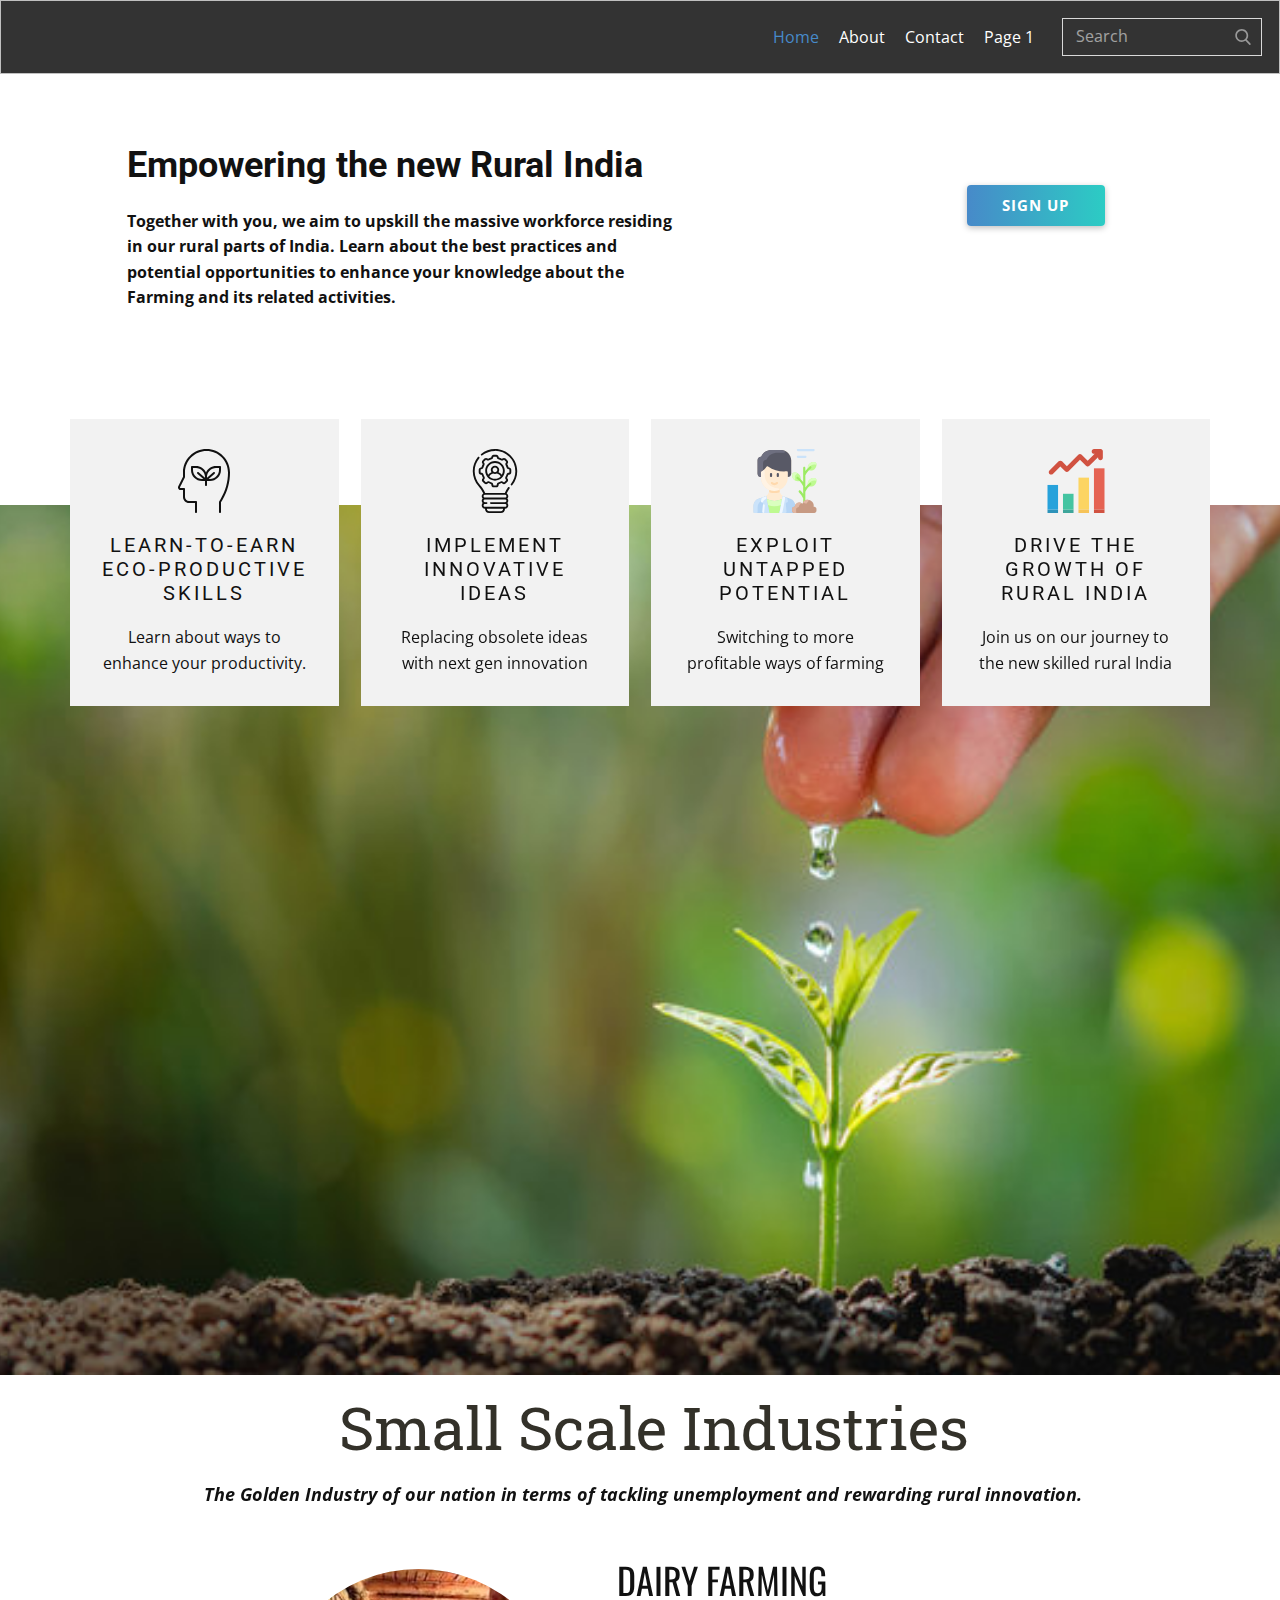
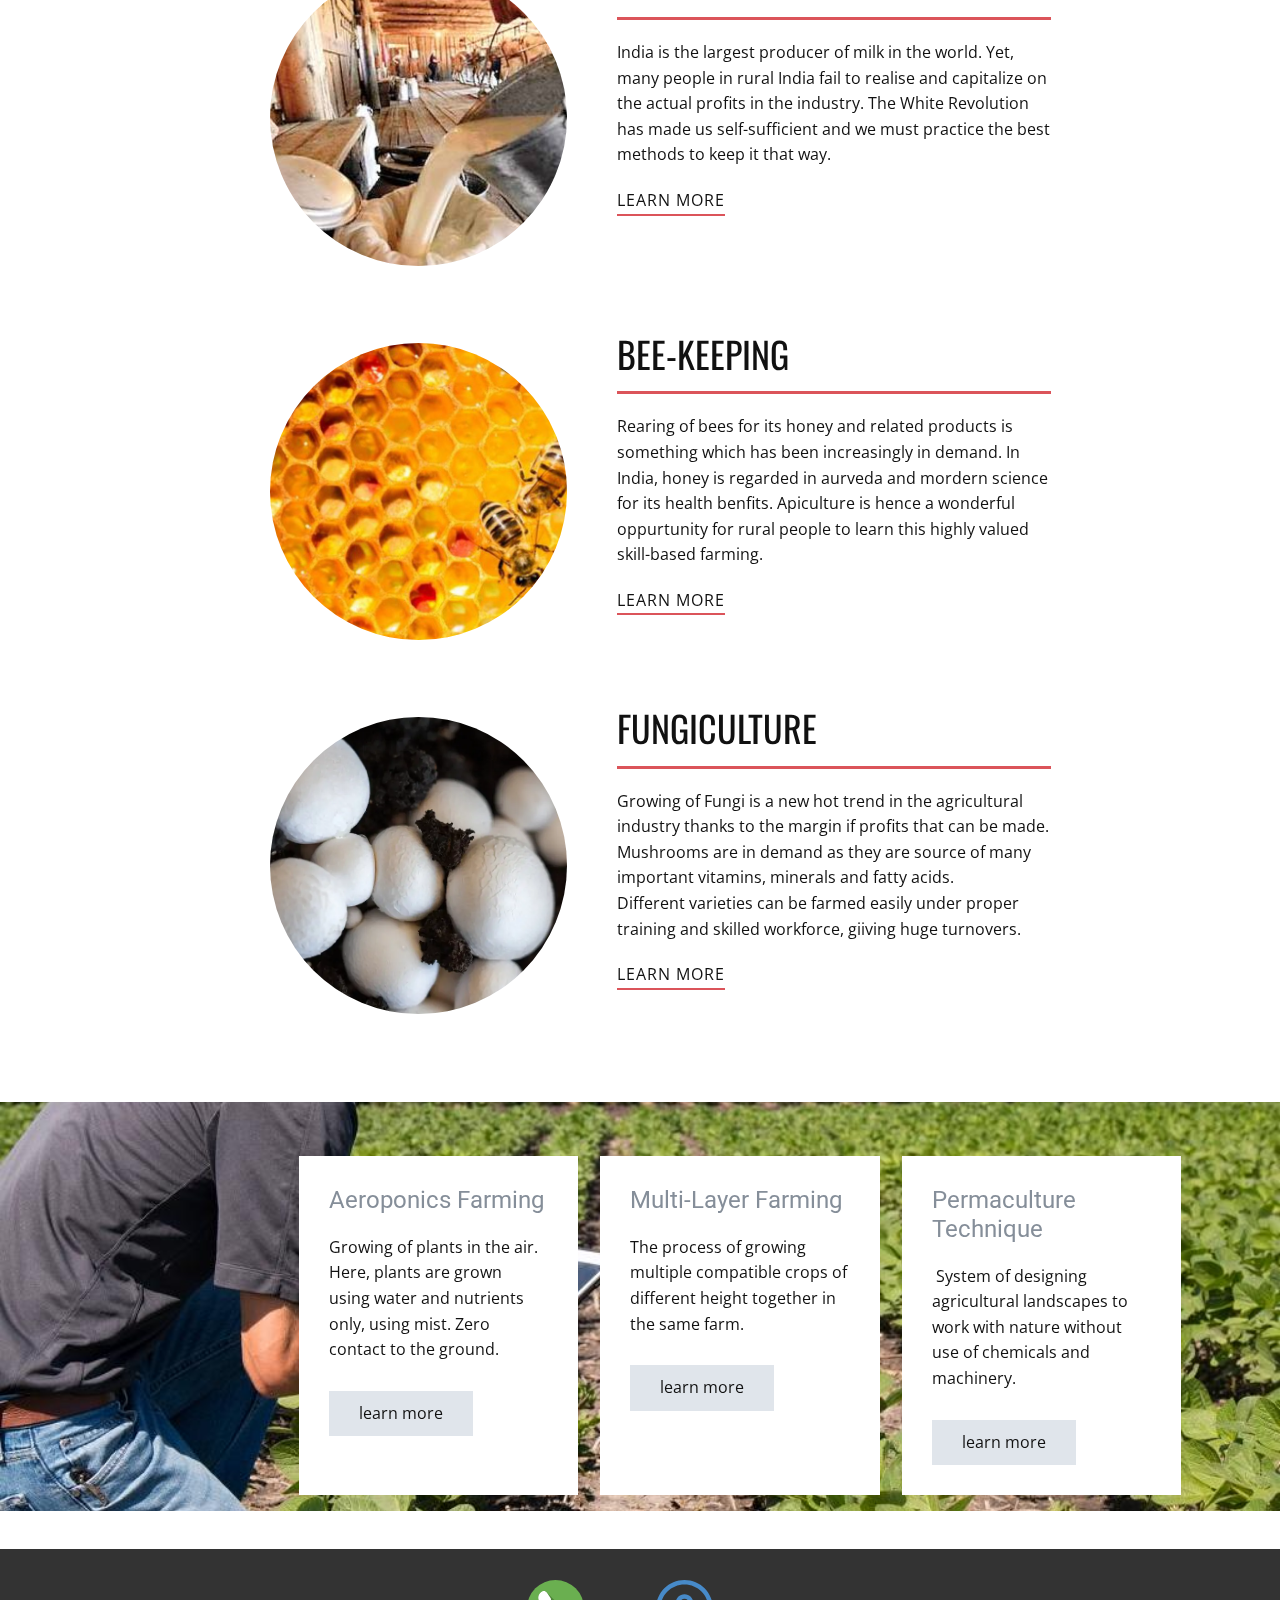
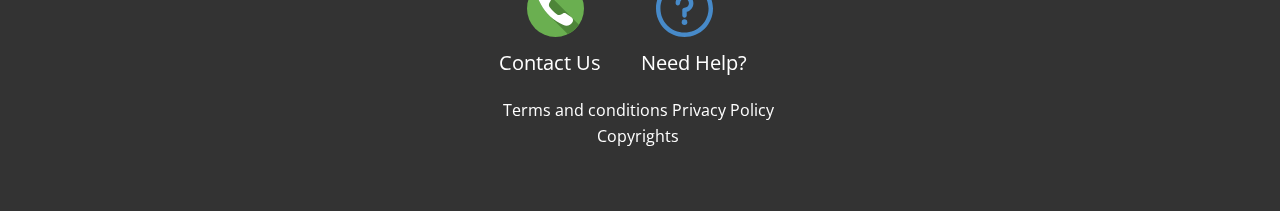
<file: index.html>
<!DOCTYPE html>
<html style="font-size: 16px;">
  <head>
    <meta name="viewport" content="width=device-width, initial-scale=1.0">
    <meta charset="utf-8">
    <meta name="keywords" content="Enhance Your Experience, Small Scale Industries, Organic farming practices">
    <meta name="description" content="">
    <meta name="page_type" content="np-template-header-footer-from-plugin">
    <title>Home</title>
    <link rel="stylesheet" href="main.css" media="screen">
<link rel="stylesheet" href="Home.css" media="screen">
    <script class="u-script" type="text/javascript" src="jquery.js" defer=""></script>
    <script class="u-script" type="text/javascript" src="nicepage.js" defer=""></script>
    <meta name="generator" content="Nicepage 3.23.2, nicepage.com">
    <link id="u-theme-google-font" rel="stylesheet" href="https://fonts.googleapis.com/css?family=Roboto:100,100i,300,300i,400,400i,500,500i,700,700i,900,900i|Open+Sans:300,300i,400,400i,600,600i,700,700i,800,800i">
    <link id="u-page-google-font" rel="stylesheet" href="https://fonts.googleapis.com/css?family=Roboto+Slab:100,200,300,400,500,600,700,800,900|Oswald:200,300,400,500,600,700">
    
    
    
    
    <script type="application/ld+json">{
		"@context": "http://schema.org",
		"@type": "Organization",
		"name": ""
}</script>
    <meta name="theme-color" content="#478ac9">
    <meta property="og:title" content="Home">
    <meta property="og:type" content="website">
  </head>
  <body data-home-page="Home.html" data-home-page-title="Home" class="u-body u-stick-footer"><header class="u-align-center-xs u-border-1 u-border-grey-25 u-clearfix u-grey-80 u-header u-header" id="sec-9d54"><div class="u-clearfix u-sheet u-sheet-1">
        <form action="#" method="get" class="u-border-1 u-border-grey-15 u-search u-search-right u-search-1">
          <button class="u-search-button" type="submit">
            <span class="u-search-icon u-spacing-10 u-text-grey-40">
              <svg class="u-svg-link" preserveAspectRatio="xMidYMin slice" viewBox="0 0 56.966 56.966" style=""><use xmlns:xlink="http://www.w3.org/1999/xlink" xlink:href="#svg-b04b"></use></svg>
              <svg xmlns="http://www.w3.org/2000/svg" xmlns:xlink="http://www.w3.org/1999/xlink" version="1.1" id="svg-b04b" x="0px" y="0px" viewBox="0 0 56.966 56.966" style="enable-background:new 0 0 56.966 56.966;" xml:space="preserve" class="u-svg-content"><path d="M55.146,51.887L41.588,37.786c3.486-4.144,5.396-9.358,5.396-14.786c0-12.682-10.318-23-23-23s-23,10.318-23,23  s10.318,23,23,23c4.761,0,9.298-1.436,13.177-4.162l13.661,14.208c0.571,0.593,1.339,0.92,2.162,0.92  c0.779,0,1.518-0.297,2.079-0.837C56.255,54.982,56.293,53.08,55.146,51.887z M23.984,6c9.374,0,17,7.626,17,17s-7.626,17-17,17  s-17-7.626-17-17S14.61,6,23.984,6z"></path><g></g><g></g><g></g><g></g><g></g><g></g><g></g><g></g><g></g><g></g><g></g><g></g><g></g><g></g><g></g></svg>
            </span>
          </button>
          <input class="u-search-input" type="search" name="search" value="" placeholder="Search">
        </form>
        <nav class="u-align-left u-font-size-14 u-menu u-menu-dropdown u-nav-spacing-25 u-offcanvas u-menu-1">
          <div class="menu-collapse">
            <a class="u-button-style u-nav-link" href="#" style="padding: 4px 0px; font-size: calc(1em + 8px);">
              <svg class="u-svg-link" preserveAspectRatio="xMidYMin slice" viewBox="0 0 302 302" style=""><use xmlns:xlink="http://www.w3.org/1999/xlink" xlink:href="#svg-7b92"></use></svg>
              <svg xmlns="http://www.w3.org/2000/svg" xmlns:xlink="http://www.w3.org/1999/xlink" version="1.1" id="svg-7b92" x="0px" y="0px" viewBox="0 0 302 302" style="enable-background:new 0 0 302 302;" xml:space="preserve" class="u-svg-content"><g><rect y="36" width="302" height="30"></rect><rect y="236" width="302" height="30"></rect><rect y="136" width="302" height="30"></rect>
</g><g></g><g></g><g></g><g></g><g></g><g></g><g></g><g></g><g></g><g></g><g></g><g></g><g></g><g></g><g></g></svg>
            </a>
          </div>
          <div class="u-custom-menu u-nav-container">
            <ul class="u-nav u-unstyled u-nav-1"><li class="u-nav-item"><a class="u-button-style u-nav-link u-text-active-palette-1-base u-text-hover-palette-2-base" href="Home.html" style="padding: 10px;">Home</a>
</li><li class="u-nav-item"><a class="u-button-style u-nav-link u-text-active-palette-1-base u-text-hover-palette-2-base" href="About.html" style="padding: 10px;">About</a>
</li><li class="u-nav-item"><a class="u-button-style u-nav-link u-text-active-palette-1-base u-text-hover-palette-2-base" href="Contact.html" style="padding: 10px;">Contact</a>
</li><li class="u-nav-item"><a class="u-button-style u-nav-link u-text-active-palette-1-base u-text-hover-palette-2-base" href="Page-1.html" style="padding: 10px;">Page 1</a>
</li></ul>
          </div>
          <div class="u-custom-menu u-nav-container-collapse">
            <div class="u-align-center u-black u-container-style u-inner-container-layout u-opacity u-opacity-95 u-sidenav">
              <div class="u-sidenav-overflow">
                <div class="u-menu-close"></div>
                <ul class="u-align-center u-nav u-popupmenu-items u-unstyled u-nav-2"><li class="u-nav-item"><a class="u-button-style u-nav-link" href="Home.html">Home</a>
</li><li class="u-nav-item"><a class="u-button-style u-nav-link" href="About.html">About</a>
</li><li class="u-nav-item"><a class="u-button-style u-nav-link" href="Contact.html">Contact</a>
</li><li class="u-nav-item"><a class="u-button-style u-nav-link" href="Page-1.html">Page 1</a>
</li></ul>
              </div>
            </div>
            <div class="u-black u-menu-overlay u-opacity u-opacity-70"></div>
          </div>
        </nav>
      </div></header>
    <section class="u-align-center u-clearfix u-section-1" id="carousel_2e61">
      <a href="" class="u-btn u-btn-round u-button-style u-gradient u-none u-radius-4 u-text-body-alt-color u-btn-1">SIGN UP</a>
      <div class="u-align-center-sm u-align-center-xs u-align-left-lg u-align-left-md u-align-left-xl u-container-style u-group u-shape-rectangle u-group-1">
        <div class="u-container-layout u-container-layout-1">
          <h2 class="u-text u-text-1">Empowering the new Rural India</h2>
          <p class="u-text u-text-2">Together with you, we aim to upskill the massive workforce residing in our rural parts of India. Learn about the best practices and potential opportunities to enhance your knowledge about the Farming and its related activities.<br>
            <br>
          </p>
        </div>
      </div>
      <img class="u-expanded-width u-image u-image-1" data-image-width="540" data-image-height="360" src="images/360_F_299684412_NxXiAMN0YWtraOE9EqmGpO9suNxELmnY.jpg" data-animation-name="slideIn" data-animation-duration="1000" data-animation-delay="0" data-animation-direction="Down">
      <div class="u-layout-grid u-list u-list-1">
        <div class="u-repeater u-repeater-1">
          <div class="u-align-center u-container-style u-grey-5 u-list-item u-repeater-item u-list-item-1">
            <div class="u-container-layout u-similar-container u-valign-top u-container-layout-2"><span class="u-icon u-icon-circle u-icon-1"><svg class="u-svg-link" preserveAspectRatio="xMidYMin slice" viewBox="0 0 512 512" style=""><use xmlns:xlink="http://www.w3.org/1999/xlink" xlink:href="#svg-ddd3"></use></svg><svg class="u-svg-content" viewBox="0 0 512 512" id="svg-ddd3"><g><path d="m276.008 0c-103.664 0-188 84.336-188 188v34.111l-37.788 75.577c-6.949 13.897 3.2 30.312 18.733 30.312h19.056v56c0 26.467 21.533 48 48 48h48v72c0 4.418 3.582 8 8 8s8-3.582 8-8v-80c0-4.418-3.582-8-8-8h-56c-17.645 0-32-14.355-32-32v-64c0-4.418-3.582-8-8-8h-27.056c-2.727 0-4.944-2.218-4.944-4.944 0-1.714-2.653 4.139 39.155-79.478 1.178-2.357.845-.794.845-39.578 0-94.841 77.159-172 172-172s172 77.159 172 172c0 74.438-20.243 147.523-58.542 211.353l-12.318 20.531c-1.629 2.715-1.14-2.994-1.14 84.116 0 4.418 3.582 8 8 8s8-3.582 8-8v-77.784l11.178-18.631c39.79-66.315 60.822-142.247 60.822-219.585-.001-103.664-84.337-188-188.001-188z"></path><path d="m392.008 144c0-4.418-3.582-8-8-8h-32c-35.455 0-66.076 21.078-80 51.36-13.924-30.281-44.545-51.36-80-51.36h-32c-4.418 0-8 3.582-8 8v24c0 48.523 39.477 88 88 88h24v32c0 4.418 3.582 8 8 8s8-3.582 8-8v-32h24c48.523 0 88-39.477 88-88zm-224 24v-16h24c39.701 0 72 32.299 72 72v6.37l-50.732-44.39c-3.326-2.911-8.38-2.572-11.289.753-2.91 3.324-2.573 8.379.752 11.288l47.978 41.979h-10.708c-39.702 0-72.001-32.299-72.001-72zm208 0c0 39.701-32.299 72-72 72h-10.708l47.977-41.979c3.325-2.909 3.662-7.964.752-11.288-2.909-3.327-7.963-3.664-11.289-.753l-50.732 44.39v-6.37c0-39.701 32.299-72 72-72h24z"></path>
</g></svg></span>
              <h4 class="u-text u-text-3">learn-to-earn eco-productive skills</h4>
              <p class="u-text u-text-4">Learn about ways to enhance your productivity.</p>
            </div>
          </div>
          <div class="u-align-center u-container-style u-grey-5 u-list-item u-repeater-item u-video-cover">
            <div class="u-container-layout u-similar-container u-valign-top u-container-layout-3"><span class="u-icon u-icon-circle u-icon-2"><svg class="u-svg-link" preserveAspectRatio="xMidYMin slice" viewBox="0 0 512 512" style=""><use xmlns:xlink="http://www.w3.org/1999/xlink" xlink:href="#svg-9e90"></use></svg><svg class="u-svg-content" viewBox="0 0 512 512" id="svg-9e90"><g><path d="m386.372 165.925c0-10.2-8.299-18.499-18.499-18.499h-1.242c-1.589 0-2.96-1.085-3.41-2.701-2.133-7.646-5.101-15.084-8.824-22.107-.765-1.442-.544-3.146.551-4.239l.633-.633c7.212-7.213 7.212-18.95 0-26.162l-14.785-14.784c-7.229-7.229-18.932-7.231-26.162 0l-.138.138c-1.12 1.119-2.85 1.325-4.311.509-7.212-4.026-14.878-7.244-22.785-9.564-1.44-.423-2.446-1.793-2.446-3.377 0-10.201-8.298-18.499-18.498-18.499h-20.908c-10.201 0-18.499 8.299-18.499 18.543 0 1.54-1.006 2.91-2.445 3.333-7.908 2.321-15.574 5.539-22.785 9.564-1.46.814-3.192.611-4.32-.518l-.13-.129c-7.223-7.223-18.932-7.231-26.161 0l-14.784 14.783c-7.229 7.229-7.231 18.931 0 26.162l.633.633c1.093 1.094 1.314 2.798.55 4.239-3.723 7.021-6.692 14.459-8.824 22.106-.451 1.616-1.821 2.702-3.41 2.702h-1.243c-10.201 0-18.499 8.299-18.499 18.499v20.907c0 10.201 8.299 18.499 18.499 18.499h2.228c1.538 0 2.897 1.04 3.381 2.589 2.293 7.342 5.37 14.474 9.145 21.197.727 1.295.464 2.97-.639 4.073l-1.821 1.82c-7.229 7.229-7.231 18.931 0 26.162l14.783 14.783c7.228 7.228 18.931 7.232 26.161 0l2.315-2.314c1.078-1.079 2.725-1.357 4.005-.674 6.659 3.551 13.701 6.428 20.93 8.548 1.432.42 2.431 1.813 2.431 3.389v3.346c0 10.2 8.299 18.499 18.499 18.499h20.908c10.2 0 18.498-8.299 18.498-18.499v-3.346c0-1.576 1-2.969 2.431-3.389 7.23-2.121 14.272-4.997 20.93-8.548 1.279-.682 2.927-.405 4.006.675l2.313 2.313c7.228 7.229 18.931 7.231 26.163 0l14.784-14.784c7.212-7.213 7.212-18.949-.001-26.162l-1.82-1.819c-1.103-1.104-1.367-2.78-.641-4.073 3.775-6.721 6.852-13.853 9.147-21.199.483-1.548 1.842-2.588 3.38-2.588h2.228c10.2 0 18.499-8.299 18.499-18.499v-20.905zm-14.999 20.907c0 1.931-1.57 3.501-3.501 3.501h-2.228c-8.135 0-15.248 5.271-17.697 13.115-1.983 6.349-4.643 12.515-7.908 18.326-4.003 7.13-2.723 16.186 3.113 22.024l1.82 1.82c1.365 1.365 1.365 3.586 0 4.951l-14.783 14.783c-1.367 1.367-3.583 1.369-4.952 0l-2.313-2.313c-5.705-5.706-14.617-7.066-21.669-3.303-5.756 3.07-11.844 5.556-18.094 7.39-7.777 2.281-13.208 9.593-13.208 17.781v3.346c0 1.93-1.57 3.5-3.5 3.5h-20.908c-1.931 0-3.501-1.57-3.501-3.5v-3.346c0-8.188-5.432-15.5-13.208-17.781-6.248-1.833-12.335-4.319-18.093-7.39-2.667-1.422-5.599-2.113-8.523-2.113-4.809 0-9.597 1.867-13.145 5.415l-2.315 2.314c-1.366 1.366-3.581 1.368-4.95 0l-14.784-14.783c-1.366-1.367-1.368-3.582 0-4.951l1.821-1.821c5.836-5.836 7.116-14.892 3.112-22.023-3.264-5.813-5.924-11.979-7.907-18.326-2.45-7.845-9.562-13.116-17.697-13.116h-2.228c-1.93 0-3.501-1.57-3.501-3.501v-20.907c0-1.93 1.57-3.5 3.501-3.5h1.243c8.269 0 15.612-5.622 17.857-13.671 1.844-6.61 4.41-13.039 7.629-19.11 3.87-7.3 2.585-16.089-3.196-21.87l-.633-.633c-1.366-1.367-1.368-3.582 0-4.951l14.784-14.784c.892-.892 1.933-1.025 2.474-1.025s1.583.133 2.485 1.035l.129.129c5.821 5.822 14.962 7.056 22.228 3 6.235-3.481 12.863-6.263 19.698-8.269 7.784-2.284 13.22-9.573 13.22-17.769 0-1.931 1.57-3.501 3.501-3.501h20.908c1.93 0 3.5 1.57 3.5 3.545 0 8.151 5.437 15.44 13.222 17.725 6.834 2.005 13.462 4.787 19.698 8.268 7.265 4.055 16.406 2.822 22.228-2.999l.139-.139c1.365-1.366 3.583-1.368 4.95 0l14.784 14.784c1.365 1.365 1.365 3.586 0 4.951l-.632.632c-5.783 5.782-7.067 14.571-3.197 21.871 3.218 6.071 5.786 12.501 7.628 19.11 2.245 8.049 9.588 13.671 17.858 13.671h1.242c1.931 0 3.501 1.57 3.501 3.5v20.908z"></path><path d="m256 96.26c-43.25 0-78.437 35.187-78.437 78.437 0 43.311 35.298 78.437 78.437 78.437 43.144 0 78.437-35.132 78.437-78.437 0-43.25-35.187-78.437-78.437-78.437zm0 141.876c-17.739 0-33.792-7.328-45.316-19.104 6.929-10.753 17.429-18.719 29.671-22.424 4.679 2.462 10 3.864 15.645 3.864s10.965-1.401 15.645-3.864c12.243 3.705 22.743 11.671 29.672 22.424-11.525 11.776-27.578 19.104-45.317 19.104zm-18.715-71.379c0-10.319 8.395-18.715 18.715-18.715s18.715 8.395 18.715 18.715c0 10.319-8.396 18.715-18.715 18.715s-18.715-8.395-18.715-18.715zm73.561 39.76c-6.999-9.208-16.188-16.494-26.717-21.204 3.526-5.327 5.586-11.704 5.586-18.556 0-18.59-15.124-33.714-33.714-33.714s-33.714 15.124-33.714 33.714c0 6.852 2.06 13.229 5.585 18.556-10.529 4.71-19.719 11.996-26.718 21.205-5.453-9.362-8.593-20.228-8.593-31.82 0-34.98 28.459-63.439 63.439-63.439s63.438 28.459 63.438 63.439c0 11.592-3.14 22.458-8.592 31.819z"></path><path d="m381.263 51.619c-33.873-33.629-78.869-51.966-126.577-51.614-40.215.291-78.124 13.808-109.628 39.09-3.231 2.593-3.748 7.312-1.156 10.543 2.593 3.229 7.312 3.748 10.543 1.155 28.845-23.148 63.545-35.523 100.35-35.789 43.742-.321 84.886 16.467 115.901 47.259 31.02 30.796 48.102 71.827 48.102 115.534 0 37.393-12.329 72.551-35.653 101.675-2.59 3.233-2.068 7.952 1.165 10.542 1.384 1.108 3.039 1.646 4.683 1.646 2.199 0 4.378-.962 5.858-2.812 25.115-31.358 38.946-70.796 38.946-111.051 0-47.734-18.657-92.545-52.534-126.178z"></path><path d="m370.942 305.203c-3.34-2.448-8.034-1.728-10.483 1.613-10.254 13.982-18.897 29.084-25.775 44.942h-157.261c-10.179-23.552-24.116-45.067-41.482-64.018-27.38-29.877-42.557-68.659-42.737-109.203-.168-37.868 13.102-74.882 37.368-104.22 2.64-3.192 2.192-7.919-.999-10.558-3.192-2.641-7.919-2.192-10.558.999-26.5 32.041-40.993 72.472-40.809 113.846.196 44.281 16.774 86.638 46.678 119.27 15.624 17.05 28.269 36.327 37.681 57.379-7.727 4.488-12.939 12.851-12.939 22.412 0 7.193 2.949 13.709 7.698 18.407-4.749 4.699-7.698 11.214-7.698 18.407s2.949 13.708 7.698 18.407c-4.749 4.699-7.698 11.214-7.698 18.407 0 14.284 11.622 25.906 25.906 25.906h.477v2.098c0 18.033 14.671 32.704 32.704 32.704h94.576c18.034 0 32.704-14.671 32.704-32.704v-2.098h.477c14.285 0 25.906-11.622 25.906-25.906 0-7.193-2.948-13.708-7.698-18.407 4.749-4.699 7.698-11.214 7.698-18.407s-2.948-13.708-7.698-18.407c4.749-4.699 7.698-11.214 7.698-18.407 0-9.532-5.178-17.872-12.866-22.371 6.253-13.946 13.978-27.243 23.045-39.608 2.449-3.341 1.726-8.034-1.613-10.483zm-49.948 174.093c0 9.763-7.943 17.706-17.706 17.706h-94.576c-9.763 0-17.706-7.943-17.706-17.706v-2.098h129.987v2.098zm-97.818-38.912h113.293c6.014 0 10.907 4.893 10.907 10.907s-4.893 10.907-10.907 10.907h-160.938c-6.014 0-10.907-4.893-10.907-10.907s4.893-10.907 10.907-10.907h12.585c4.142 0 7.499-3.358 7.499-7.499s-3.358-7.499-7.499-7.499h-12.585c-6.014 0-10.907-4.893-10.907-10.907s4.893-10.907 10.907-10.907h160.938c6.014 0 10.907 4.893 10.907 10.907s-4.893 10.907-10.907 10.907h-113.293c-4.142 0-7.499 3.358-7.499 7.499s3.357 7.499 7.499 7.499zm113.293-51.812h-160.938c-6.014 0-10.907-4.893-10.907-10.908 0-5.327 3.841-9.767 8.898-10.714.161-.021.323-.042.484-.074.5-.07 1.007-.12 1.526-.12h160.938c.544 0 1.075.053 1.599.131.167.033.334.055.501.077 5.012.982 8.807 5.404 8.807 10.7-.001 6.015-4.894 10.908-10.908 10.908z"></path>
</g></svg></span>
              <h4 class="u-text u-text-5">implement Innovative ideas</h4>
              <p class="u-text u-text-6">Replacing obsolete ideas with next gen innovation</p>
            </div>
          </div>
          <div class="u-align-center u-container-style u-grey-5 u-list-item u-repeater-item u-video-cover">
            <div class="u-container-layout u-similar-container u-valign-top u-container-layout-4"><span class="u-icon u-icon-circle u-icon-3"><svg class="u-svg-link" preserveAspectRatio="xMidYMin slice" viewBox="0 0 472 472" style=""><use xmlns:xlink="http://www.w3.org/1999/xlink" xlink:href="#svg-8bd4"></use></svg><svg class="u-svg-content" viewBox="0 0 472 472" id="svg-8bd4"><path d="m312.019 418.68c-.01-23.07-14.653-43.6-36.463-51.14-.104 0-42.995-14.794-43.1-14.83-21.811-7.515-36.494-28.013-36.52-51.11-.178.074-.359.143-.538.216 36.133-14.753 61.608-50.238 61.608-91.686v-3.15c13.74.01 24.91-11.12 24.92-24.86v-96.71c.031-42.74-34.589-77.41-77.329-77.41h-61.48c-41.8 0-70.63 19.935-81.99 50.075h-2.15c-13.74 0-24.91 11.125-24.92 24.855v99.18c-.01 13.576 10.889 24.89 24.95 24.89v3.13c0 41.035 25.093 76.545 61.07 91.476-.029 23.065-14.682 43.58-36.52 51.104-29.963 10.371-43.02 14.74-43.12 14.84-21.8 7.54-36.433 28.07-36.443 51.13v45.317c-.003 4.42 3.566 8.003 7.986 8.003h292.053c4.42 0 7.99-3.584 7.987-8.005v-45.315z" fill="#ffebd2"></path><path d="m184.757 289.132c9.233.023 11.089 12.966 2.26 15.667-63.347 19.379-128.01-27.834-128.01-94.669v-40.35c0-3.35 2.101-6.331 5.241-7.501 3.462-1.299 6.751-2.863 9.856-4.666 5.282-3.068 11.9.867 11.904 6.975v25.542c-.02 54.939 44.539 98.866 98.749 99.002z" fill="#fff3e4"></path><path d="m196.781 311.071c.718 4.017-1.604 7.968-5.51 9.151-21.614 6.545-44.906 6.548-66.529 0-3.906-1.183-6.228-5.134-5.51-9.152.552-3.086.838-6.252.844-9.464 23.162 9.625 50.955 10.455 75.86-.006.006 3.213.293 6.381.845 9.471z" fill="#ffd9ad"></path><path d="m133.007 207c-4.418 0-8-3.582-8-8v-14c0-4.418 3.582-8 8-8s8 3.582 8 8v14c0 4.418-3.582 8-8 8z" fill="#585966"></path><path d="m183.007 207c-4.418 0-8-3.582-8-8v-14c0-4.418 3.582-8 8-8s8 3.582 8 8v14c0 4.418-3.582 8-8 8z" fill="#585966"></path><path d="m133.257 256.744c-3.123-3.126-3.12-8.191.005-11.314 3.126-3.123 8.191-3.12 11.314.005 7.419 7.427 19.44 7.429 26.86 0 3.124-3.125 8.188-3.128 11.314-.005 3.125 3.123 3.128 8.188.005 11.314-13.673 13.688-35.822 13.689-49.498 0z" fill="#ffd9ad"></path><path d="m204.597 8c42.74 0 77.36 34.67 77.33 77.41v96.71c-.01 13.74-11.18 24.87-24.92 24.86v-34.045c0-4.707-4.044-8.385-8.732-7.96-48.399 4.393-96.867-8.017-137.466-36.275-3.912-2.723-9.361-1.513-11.606 2.692-7.495 14.041-19.53 25.1-34.955 30.886-3.14 1.178-5.241 4.147-5.241 7.501v37.221c-14.07 0-24.96-11.322-24.95-24.89v-99.18c.01-13.73 11.18-24.855 24.92-24.855h2.15c11.36-30.14 40.19-50.075 81.99-50.075z" fill="#585966"></path><path d="m230.585 12.474c8.428 3.006 6.284 15.492-2.663 15.535-9.867.047-23.902.048-44.805-.009-39.734-.107-67.749 18.018-80.178 45.688-1.133 2.523-3.419 4.356-6.158 4.743-7.641 1.08-22.693 5.573-22.707 24.5v49.887c-.002 3.09-1.796 5.9-4.584 7.233-1.701.813-3.449 1.557-5.241 2.229-3.14 1.17-5.241 4.151-5.241 7.501v37.219c-14.07 0-24.96-11.322-24.95-24.89v-99.18c.01-13.73 11.18-24.855 24.92-24.855h2.15c11.359-30.14 40.189-50.075 81.989-50.075h61.48c9.117 0 17.866 1.577 25.988 4.474z" fill="#6e6f80"></path><path d="m312.019 418.68c-.01-23.07-14.653-43.6-36.463-51.14-.104 0-42.995-14.794-43.1-14.83-4.76-1.64-9.17-3.89-13.16-6.65l-4.53 23.47c-31.478 17.948-81.989 17.977-113.52 0l-4.53-23.47c-3.99 2.76-8.4 5.01-13.16 6.65-29.963 10.371-43.02 14.74-43.12 14.84-21.8 7.54-36.433 28.07-36.443 51.13v45.317c-.002 4.42 3.567 8.003 7.987 8.003h292.053c4.42 0 7.99-3.584 7.987-8.005v-45.315z" fill="#b5d5f5"></path><path d="m100.777 367.11c-.1.034-30.24 10.34-30.34 10.44-21.8 7.54-36.432 28.07-36.442 51.13v35.326c-.003 4.416-3.596 7.994-8.012 7.994h-14.003c-4.42 0-7.986-3.583-7.986-8.003v-45.317c.01-23.06 14.644-43.59 36.443-51.13.1-.1 13.356-4.538 43.12-14.84 4.76-1.64 9.17-3.89 13.16-6.65z" fill="#cbe3fa"></path><path d="m214.767 369.53-19.76 102.47h-74l-19.76-102.47c31.474 17.945 81.984 17.98 113.52 0z" fill="#befa91"></path><path d="m214.767 369.53-7.706 39.965c-.52 2.698-2.377 4.969-4.948 5.939-26.706 10.075-61.402 10.114-88.213 0-2.571-.97-4.428-3.241-4.948-5.939l-7.706-39.965c31.479 17.948 81.99 17.977 113.521 0z" fill="#daffbf"></path><path d="m251.277 359.19 6.448 24.235c1.22 4.585-1.796 9.219-6.483 9.959l-2.839.448c-4.162.657-7.1 4.429-6.72 8.625l5.521 60.819c.425 4.685-3.263 8.723-7.967 8.723h-44.231l24.29-125.94c7.371 5.099 10.955 5.892 31.981 13.131z" fill="#cbe3fa"></path><path d="m237.624 361.753-20.017 103.762c-.726 3.765-4.021 6.485-7.855 6.485h-14.746l24.29-125.94c4.776 3.304 8.746 5.048 13.207 6.662 3.696 1.337 5.866 5.173 5.121 9.031z" fill="#eef7ff"></path><path d="m121.007 472h-44.23c-4.704 0-8.394-4.037-7.969-8.722l5.522-60.821c.381-4.196-2.558-7.968-6.72-8.625l-2.841-.45c-4.687-.74-7.702-5.374-6.482-9.96l6.449-24.232c19.245-6.626 24.233-7.771 31.98-13.13z" fill="#cbe3fa"></path><path d="m87.327 415.46-4.64 51.142c-.277 3.057-2.841 5.398-5.91 5.398-4.7 0-8.389-4.042-7.969-8.722l4.646-51.181c.314-3.454 3.561-6.077 7.153-5.268 4.17.661 7.1 4.431 6.72 8.631z" fill="#eef7ff"></path><path d="m96.228 366.149c-11.363 5.739-18.824 13.807-22.886 23.915-1.027 2.555-3.692 4.049-6.417 3.653-.768-.112-1.492-.18-2.156-.334-4.68-.74-7.702-5.37-6.482-9.96l6.449-24.232c19.245-6.626 24.233-7.771 31.98-13.13l2.632 13.632c.504 2.605-.752 5.259-3.12 6.456z" fill="#eef7ff"></path><path d="m407.357 270.8c-3.885-5.014-3.35-9.652-3.35-14.39 0-23.98 19.43-43.41 43.41-43.41h4.59c8.84 0 16 7.16 16 16v4.59c0 23.98-19.43 43.41-43.41 43.41h-4.59c-5.15 0-9.73-2.43-12.65-6.2z" fill="#befa91"></path><path d="m468.007 229c-.003.586-.007 1.128-.007 1.64.004 2.982-3.01 4.96-5.783 3.865-14.742-5.823-44.331 2.853-52.253 28.788-.954 3.124-5.495 2.634-5.845-.613-.299-2.764.013-5.11-.111-6.27 0-23.98 19.43-43.41 43.41-43.41h4.59c8.839 0 16.045 7.16 15.999 16z" fill="#daffbf"></path><path d="m348.657 230.8c-2.92 3.77-7.5 6.2-12.65 6.2h-4.59c-23.98 0-43.41-19.43-43.41-43.41v-4.59c0-8.84 7.16-16 16-16h4.59c23.98 0 43.41 19.43 43.41 43.41 0 4.811.524 9.39-3.35 14.39z" fill="#befa91"></path><path d="m321.451 185.955c-11.826 5.311-15.184 19.048-10.4 32.578 2.075 5.868-5.304 10.615-9.782 6.292-8.177-7.894-13.263-18.97-13.263-31.236v-4.589c0-8.837 7.163-16 16-16 5.494 0 10.071-.204 16.662 1.7 5.39 1.556 5.901 8.957.783 11.255z" fill="#daffbf"></path><path d="m406.167 151.04c-2.53-4.359-2.16-7.752-2.16-12.63 0-23.98 19.43-43.41 43.41-43.41h4.59c8.84 0 16 7.16 16 16v4.59c0 23.98-19.43 43.41-43.41 43.41h-4.59c-5.91 0-11.07-3.2-13.84-7.96z" fill="#befa91"></path><path d="m468.007 111c-.003.586-.007 1.128-.007 1.64.004 2.982-3.01 4.96-5.783 3.865-14.742-5.823-44.331 2.853-52.253 28.788-.954 3.124-5.495 2.634-5.845-.613-.299-2.764.013-5.11-.111-6.27 0-23.98 19.43-43.41 43.41-43.41h4.59c8.839 0 16.045 7.16 15.999 16z" fill="#daffbf"></path><path d="m417.568 250.718c-12.022 9.559-22.503 20.662-31.562 33.296v-90.097c10.627-21.258 25.094-38.774 42.113-52.147 3.474-2.73 4.077-7.759 1.347-11.233-2.729-3.474-7.759-4.076-11.233-1.347-12.528 9.847-23.153 21.164-32.227 33.823v-25.013c0-4.418-3.582-8-8-8s-8 3.582-8 8v106.014c-10.073-14.049-22.195-26.627-37.028-37.472-3.567-2.607-8.572-1.83-11.18 1.736-2.608 3.567-1.83 8.572 1.736 11.18 19.622 14.346 35.291 33.097 46.472 55.461v56.121c-6.066-8.741-12.877-16.829-20.398-24.181-3.158-3.087-8.223-3.03-11.313.129-3.088 3.16-3.03 8.225.129 11.313 12.782 12.494 23.335 27.347 31.364 44.148.332.694.218-2.835.218 41.647 0 4.418 3.582 8 8 8s8-3.582 8-8v-89.177c10.61-21.224 24.932-38.492 41.519-51.677 3.458-2.75 4.033-7.782 1.284-11.241-2.749-3.458-7.781-4.033-11.241-1.283z" fill="#9ceb63"></path><path d="m468.007 442v14c0 8.84-7.16 16-16 16h-148c-8.84 0-16-7.16-16-16v-14c0-8.84 7.16-16 16-16h3.71c2.96-25.45 32.45-41.3 56.29-23 19.3-54.13 93.56-24.73 83.31 23h4.69c8.84 0 16 7.16 16 16z" fill="#c79a83"></path><path d="m408.637 384.755c-4.678 3.619-8.795 8.572-11.999 15.022-1.52 3.06-5.222 4.204-8.232 2.586-4.205-2.261-8.504-3.57-12.734-4.055-4.648-.533-6.787-6.033-3.894-9.709 8.836-11.224 21.328-15.49 33.662-14.579 5.483.405 7.546 7.371 3.197 10.735z" fill="#e0b7a3"></path><path d="m352.514 404.237c-7.024 4.892-12.282 12.39-14.223 21.313-.438 2.015-2.222 3.451-4.284 3.451-8.837 0-16 7.163-16 16v14c0 2.386.523 4.65 1.46 6.685 1.357 2.948-.702 6.315-3.948 6.315h-11.512c-8.837 0-16-7.163-16-16v-14c0-8.837 7.163-16 16-16h3.71c2.452-21.052 23.055-35.54 43.598-29.549 3.5 1.02 4.19 5.701 1.199 7.785z" fill="#e0b7a3"></path><g fill="#cbe3fa"><path d="m447.007 16h-116c-4.418 0-8-3.582-8-8s3.582-8 8-8h116c4.418 0 8 3.582 8 8s-3.582 8-8 8z"></path><path d="m387.007 66h-56c-4.418 0-8-3.582-8-8s3.582-8 8-8h56c4.418 0 8 3.582 8 8s-3.582 8-8 8z"></path>
</g></svg></span>
              <h4 class="u-text u-text-7">EXPLOIT untapped potential</h4>
              <p class="u-text u-text-8">Switching to more profitable ways of farming</p>
            </div>
          </div>
          <div class="u-align-center u-container-style u-grey-5 u-list-item u-repeater-item u-video-cover">
            <div class="u-container-layout u-similar-container u-valign-top u-container-layout-5"><span class="u-icon u-icon-circle u-icon-4"><svg class="u-svg-link" preserveAspectRatio="xMidYMin slice" viewBox="0 0 468.293 468.293" style=""><use xmlns:xlink="http://www.w3.org/1999/xlink" xlink:href="#svg-9ae9"></use></svg><svg class="u-svg-content" viewBox="0 0 468.293 468.293" x="0px" y="0px" id="svg-9ae9" style="enable-background:new 0 0 468.293 468.293;"><path style="fill:#D15241;" d="M430.236,14.121c-0.101-0.51-0.293-0.982-0.437-1.474c-0.177-0.605-0.317-1.218-0.56-1.805  c-0.239-0.576-0.567-1.098-0.864-1.641c-0.251-0.461-0.455-0.94-0.75-1.382c-0.632-0.944-1.349-1.824-2.147-2.628  c-0.015-0.015-0.025-0.033-0.04-0.049c-0.034-0.034-0.074-0.055-0.108-0.089c-0.787-0.775-1.643-1.479-2.565-2.095  c-0.448-0.299-0.932-0.506-1.4-0.76c-0.538-0.292-1.054-0.617-1.623-0.854c-0.58-0.24-1.185-0.378-1.783-0.554  c-0.501-0.147-0.98-0.341-1.499-0.444c-1.092-0.217-2.199-0.325-3.308-0.334c-0.044,0-0.085-0.013-0.129-0.013h-46.589  c-9.698,0-17.561,7.863-17.561,17.561s7.863,17.561,17.561,17.561h4.194L319.561,86.19l-43.902-43.9  c-6.854-6.86-17.978-6.86-24.832,0l-83.443,83.44L131.869,90.22c-6.588-6.591-18.244-6.591-24.835,0l-67.1,67.103  c-6.857,6.857-6.857,17.975,0.003,24.835c3.427,3.427,7.923,5.142,12.416,5.142c4.493,0,8.989-1.715,12.419-5.145l54.681-54.684  l35.514,35.511c6.854,6.86,17.978,6.86,24.832,0l83.443-83.44l43.902,43.9c6.588,6.594,18.247,6.588,24.835,0l63.481-63.483v4.194  c0,9.698,7.863,17.561,17.561,17.561c9.698,0,17.561-7.863,17.561-17.561V17.564C430.583,16.41,430.462,15.257,430.236,14.121z"></path><rect x="25.603" y="443.317" style="fill:#2D93BA;" width="77.175" height="24.976"></rect><rect x="25.603" y="263.087" style="fill:#27A2DB;" width="77.175" height="180.23"></rect><rect x="138.905" y="443.317" style="fill:#3EA69B;" width="77.175" height="24.976"></rect><rect x="138.905" y="327.674" style="fill:#44C4A1;" width="77.175" height="115.643"></rect><rect x="252.207" y="209.608" style="fill:#FCD462;" width="77.175" height="233.697"></rect><rect x="252.207" y="443.317" style="fill:#F6C358;" width="77.175" height="24.976"></rect><rect x="365.515" y="141.424" style="fill:#E56353;" width="77.175" height="301.893"></rect><rect x="365.515" y="443.317" style="fill:#D15241;" width="77.175" height="24.976"></rect></svg></span>
              <h4 class="u-text u-text-9">Drive the growth of rural india</h4>
              <p class="u-text u-text-10">Join us on our journey to the new skilled rural India</p>
            </div>
          </div>
        </div>
      </div>
    </section>
    <section class="u-align-center u-clearfix u-section-2" id="carousel_a5ae">
      <div class="u-clearfix u-sheet u-sheet-1">
        <h1 class="u-custom-font u-font-roboto-slab u-text u-text-palette-3-dark-3 u-text-1">Small Scale Industries</h1>
        <p class="u-text u-text-default u-text-2">The Golden Industry of our nation in terms of tackling unemployment and rewarding rural innovation. </p>
        <div class="u-expanded-width-sm u-expanded-width-xs u-list u-list-1">
          <div class="u-repeater u-repeater-1">
            <div class="u-align-center-xs u-container-style u-list-item u-repeater-item">
              <div class="u-container-layout u-similar-container u-valign-top-sm u-valign-top-xs u-container-layout-1">
                <div alt="" class="u-image u-image-circle u-image-1" data-image-width="994" data-image-height="545"></div>
                <div class="u-align-left-xl u-container-style u-group u-group-1">
                  <div class="u-container-layout u-valign-top u-container-layout-2">
                    <h3 class="u-align-left-lg u-align-left-md u-align-left-sm u-align-left-xs u-custom-font u-font-oswald u-text u-text-3">DAIRY FARMING</h3>
                    <div class="u-border-3 u-border-palette-2-base u-expanded-width u-line u-line-horizontal u-line-1"></div>
                    <p class="u-align-left-lg u-align-left-md u-align-left-sm u-align-left-xs u-text u-text-4">India is the largest producer of milk in the world. Yet, many people in rural India fail to realise and capitalize on the actual profits in the industry. The White Revolution has made us self-sufficient and we must practice the best methods to keep it that way.</p>
                    <a href="Dairy.html" class="u-border-2 u-border-palette-2-base u-btn u-button-style u-none u-text-body-color u-btn-1">learn more</a>
                  </div>
                </div>
              </div>
            </div>
            <div class="u-align-center-xs u-container-style u-list-item u-repeater-item">
              <div class="u-container-layout u-similar-container u-container-layout-3">
                <div alt="" class="u-image u-image-circle u-image-2" data-image-width="1024" data-image-height="608"></div>
                <div class="u-align-left u-container-style u-group u-video-cover u-group-2">
                  <div class="u-container-layout u-valign-middle-sm u-valign-middle-xs u-valign-top-lg u-valign-top-md u-valign-top-xl u-container-layout-4">
                    <h3 class="u-align-left-lg u-align-left-md u-align-left-sm u-align-left-xs u-custom-font u-font-oswald u-text u-text-5">BEE-KEEPING</h3>
                    <div class="u-border-3 u-border-palette-2-base u-expanded-width u-line u-line-horizontal u-line-2"></div>
                    <p class="u-align-left-lg u-align-left-md u-align-left-sm u-align-left-xs u-text u-text-default u-text-6">Rearing of bees for its honey and related products is something which has been increasingly in demand. In India, honey is regarded in aurveda and mordern science for its health benfits. Apiculture is hence a wonderful oppurtunity for rural people to learn this highly valued skill-based farming.</p>
                    <a href="Beekeeping.html" class="u-border-2 u-border-palette-2-base u-btn u-button-style u-none u-text-body-color u-btn-2">learn more</a>
                  </div>
                </div>
              </div>
            </div>
            <div class="u-align-center-xs u-container-style u-list-item u-repeater-item">
              <div class="u-container-layout u-similar-container u-valign-top-sm u-valign-top-xs u-container-layout-5">
                <div alt="" class="u-image u-image-circle u-image-3" data-image-width="973" data-image-height="649"></div>
                <div class="u-align-left-xl u-container-style u-group u-video-cover u-group-3">
                  <div class="u-container-layout u-valign-middle-sm u-valign-middle-xs u-valign-top-lg u-valign-top-md u-valign-top-xl u-container-layout-6">
                    <h3 class="u-align-left-lg u-align-left-md u-align-left-sm u-align-left-xs u-custom-font u-font-oswald u-text u-text-7">FUNGICULTURE</h3>
                    <div class="u-border-3 u-border-palette-2-base u-expanded-width u-line u-line-horizontal u-line-3"></div>
                    <p class="u-align-left-lg u-align-left-md u-align-left-sm u-align-left-xs u-text u-text-default u-text-8">Growing of Fungi is a new hot trend in the agricultural industry thanks to the margin if profits that can be made. Mushrooms are in demand as they are source of many important vitamins, minerals and fatty acids.<br>Different varieties can be farmed easily under proper training and skilled workforce, giiving huge turnovers.
                    </p>
                    <a href="Fungiculture.html" class="u-border-2 u-border-palette-2-base u-btn u-button-style u-none u-text-body-color u-btn-3">learn more</a>
                  </div>
                </div>
              </div>
            </div>
          </div>
        </div>
      </div>
    </section>
    <section class="u-align-center u-clearfix u-white u-section-3" id="carousel_8227">
      <img class="u-expanded-width u-image u-image-1" src="images/0.94222200_1568209286_digit-farm.jpg" data-image-width="1024" data-image-height="682">
      <div class="u-list u-list-1">
        <div class="u-repeater u-repeater-1">
          <div class="u-align-left u-container-style u-list-item u-repeater-item u-white u-list-item-1">
            <div class="u-container-layout u-similar-container u-valign-bottom-lg u-valign-bottom-md u-valign-bottom-sm u-valign-bottom-xs u-container-layout-1">
              <h4 class="u-text u-text-palette-5-dark-1 u-text-1">Aeroponics Farming</h4>
              <p class="u-text u-text-2">Growing of plants in the air. Here, plants are grown using water and nutrients only, using mist. Zero contact to the ground.</p>
              <a href="https://www.agrifarming.in/aeroponic-farming-cost-business-plan-guide" class="u-btn u-button-style u-palette-5-light-2 u-btn-1">learn more</a>
            </div>
          </div>
          <div class="u-align-left u-container-style u-list-item u-repeater-item u-video-cover u-white">
            <div class="u-container-layout u-similar-container u-valign-bottom-lg u-valign-bottom-md u-valign-bottom-sm u-valign-bottom-xs u-container-layout-2">
              <h4 class="u-text u-text-palette-5-dark-1 u-text-3">Multi-Layer Farming</h4>
              <p class="u-text u-text-4">The process of growing multiple compatible crops of different height together in the same farm.</p>
              <a href="https://www.agrifarming.in/multi-layer-farming-process-and-benefits" class="u-btn u-button-style u-palette-5-light-2 u-btn-2">learn more</a>
            </div>
          </div>
          <div class="u-align-left u-container-style u-list-item u-repeater-item u-video-cover u-white">
            <div class="u-container-layout u-similar-container u-valign-bottom-lg u-valign-bottom-md u-valign-bottom-sm u-valign-bottom-xs u-container-layout-3">
              <h4 class="u-text u-text-palette-5-dark-1 u-text-5">Permaculture Technique</h4>
              <p class="u-text u-text-6">&nbsp;System of designing agricultural landscapes to work with nature without use of chemicals and machinery.</p>
              <a href="https://grocycle.com/permaculture-farming/" class="u-btn u-button-style u-palette-5-light-2 u-btn-3">learn more</a>
            </div>
          </div>
        </div>
      </div>
    </section>
    
    
    <footer class="u-align-center u-clearfix u-footer u-grey-80 u-footer" id="sec-7d93"><div class="u-clearfix u-sheet u-sheet-1"><span class="u-icon u-icon-circle u-text-palette-1-base u-icon-1" data-href="tel:+91-11-47451600-10"><svg class="u-svg-link" preserveAspectRatio="xMidYMin slice" viewBox="0 0 512 512" style=""><use xmlns:xlink="http://www.w3.org/1999/xlink" xlink:href="#svg-aaf9"></use></svg><svg class="u-svg-content" viewBox="0 0 512 512" x="0px" y="0px" id="svg-aaf9" style="enable-background:new 0 0 512 512;"><circle style="fill:#6AAF50;" cx="256" cy="256" r="256"></circle><path style="fill:#4D8538;" d="M135.693,102.206l-0.008,0.004c-29.639,15.464-42.074,51.222-28.494,81.77  c19.547,43.975,45.793,84.198,77.468,119.423l23.939,23.939l159.073,159.073c39.82-19.335,73.863-48.69,98.876-84.783  l-58.697-58.697c-2.262-3.334-5.169-6.299-8.681-8.681L177.747,112.833C168.453,99.138,150.365,94.55,135.693,102.206z"></path><path style="fill:#FFFFFF;" d="M349.593,300.614c-8.192-5.559-18.954-5.531-27.116,0.071l-11.752,8.066  c-13.09,8.984-30.498,8.496-43.08-1.187c-11.858-9.127-23.176-18.913-33.924-29.283c-10.371-10.748-20.156-22.065-29.283-33.924  c-9.684-12.581-10.171-29.989-1.187-43.08l8.066-11.752c5.601-8.162,5.63-18.924,0.071-27.116l-33.64-49.575  c-9.293-13.694-27.381-18.282-42.054-10.627l-0.009,0.004c-29.639,15.464-42.074,51.222-28.494,81.77  c19.547,43.975,45.793,84.198,77.468,119.423l23.939,23.939c35.226,31.674,75.449,57.921,119.423,77.468  c30.549,13.58,66.306,1.145,81.77-28.494l0.004-0.009c7.655-14.672,3.068-32.761-10.627-42.054L349.593,300.614z"></path></svg></span><span class="u-icon u-icon-circle u-text-palette-1-base u-icon-2"><svg class="u-svg-link" preserveAspectRatio="xMidYMin slice" viewBox="0 0 512 512" style=""><use xmlns:xlink="http://www.w3.org/1999/xlink" xlink:href="#svg-aa57"></use></svg><svg class="u-svg-content" viewBox="0 0 512 512" x="0px" y="0px" id="svg-aa57" style="enable-background:new 0 0 512 512;"><g><g><g><circle cx="256" cy="378.5" r="25"></circle><path d="M256,0C114.516,0,0,114.497,0,256c0,141.484,114.497,256,256,256c141.484,0,256-114.497,256-256     C512,114.516,397.503,0,256,0z M256,472c-119.377,0-216-96.607-216-216c0-119.377,96.607-216,216-216     c119.377,0,216,96.607,216,216C472,375.377,375.393,472,256,472z"></path><path d="M256,128.5c-44.112,0-80,35.888-80,80c0,11.046,8.954,20,20,20s20-8.954,20-20c0-22.056,17.944-40,40-40     c22.056,0,40,17.944,40,40c0,22.056-17.944,40-40,40c-11.046,0-20,8.954-20,20v50c0,11.046,8.954,20,20,20     c11.046,0,20-8.954,20-20v-32.531c34.466-8.903,60-40.26,60-77.469C336,164.388,300.112,128.5,256,128.5z"></path>
</g>
</g>
</g></svg></span>
        <p class="u-small-text u-text u-text-variant u-text-1">&nbsp; &nbsp; &nbsp; &nbsp;Contact Us&nbsp; &nbsp; &nbsp; &nbsp; Need Help?&nbsp; &nbsp; &nbsp; &nbsp; &nbsp; &nbsp; &nbsp;&nbsp;<br>
        </p>
        <p class="u-text u-text-2">Terms and conditions Privacy Policy&nbsp;<br>Copyrights&nbsp;
        </p>
      </div></footer>
  </body>
</html>
</file>
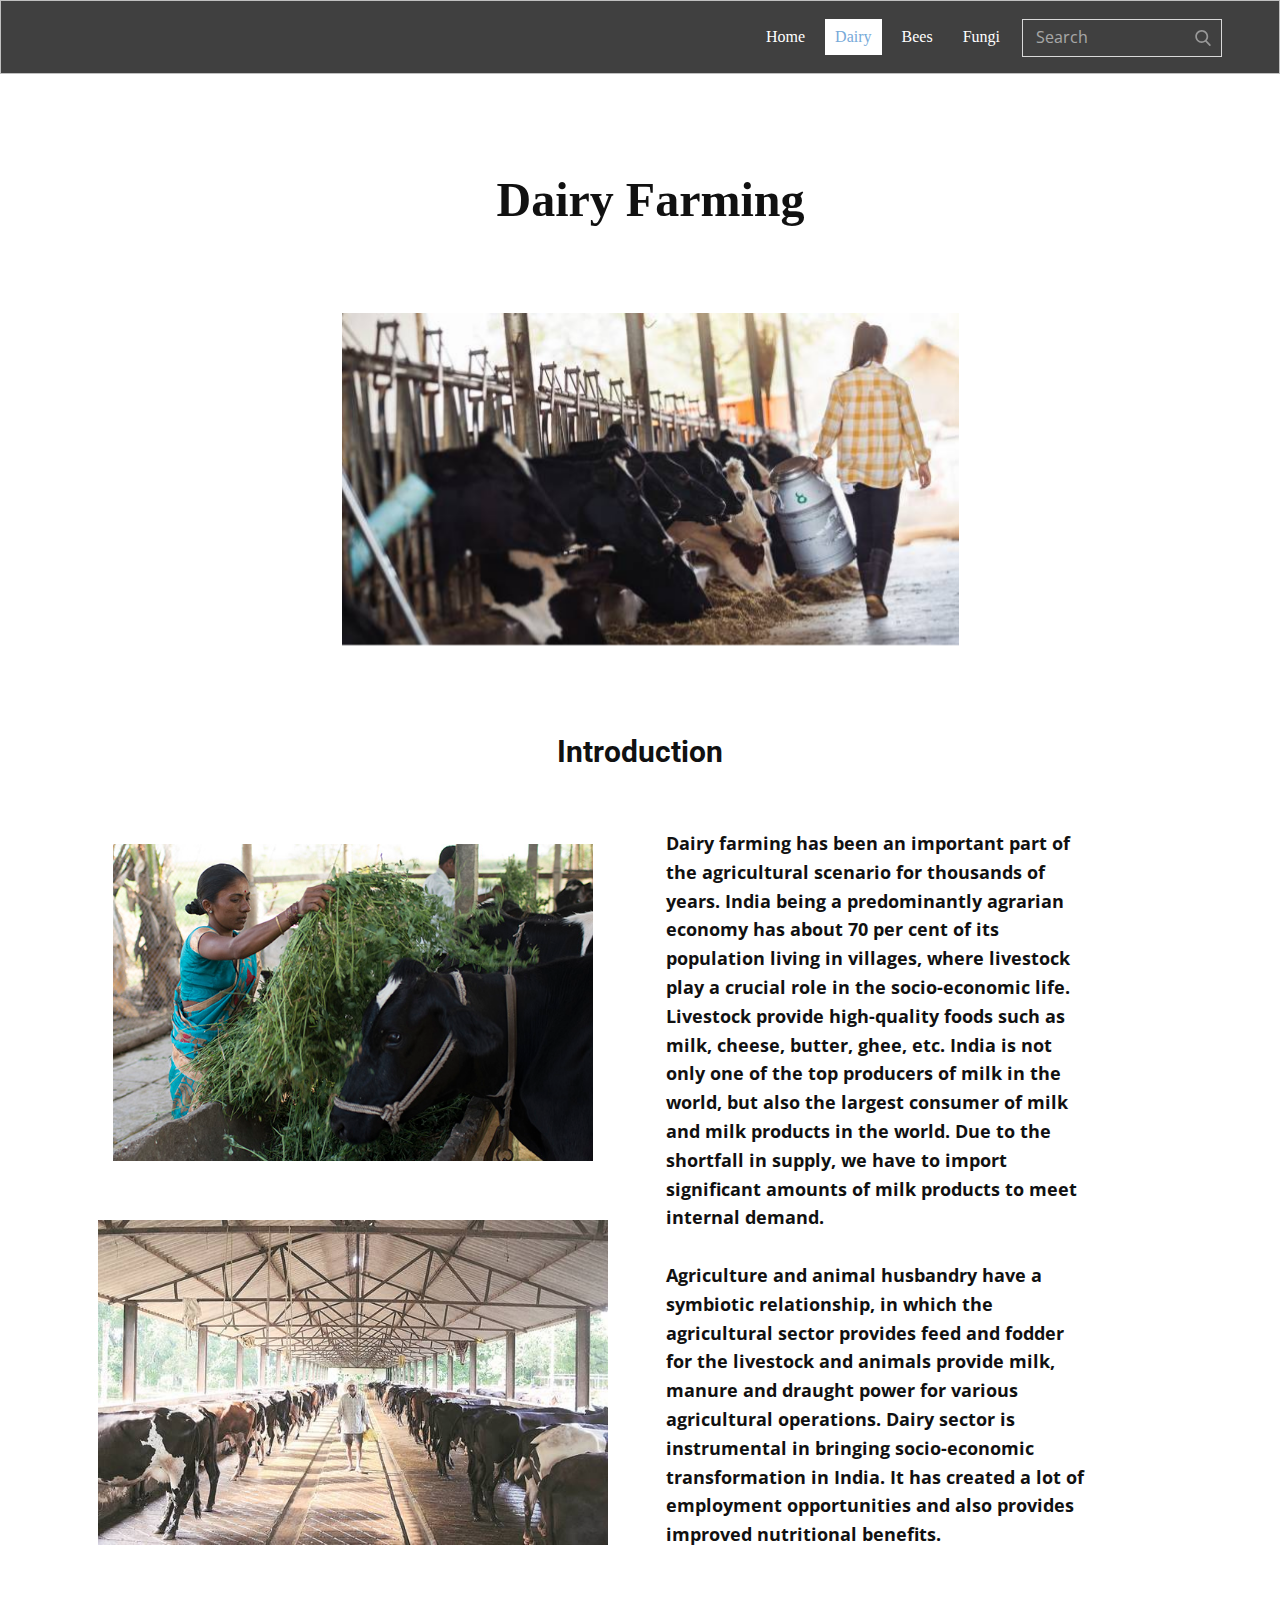
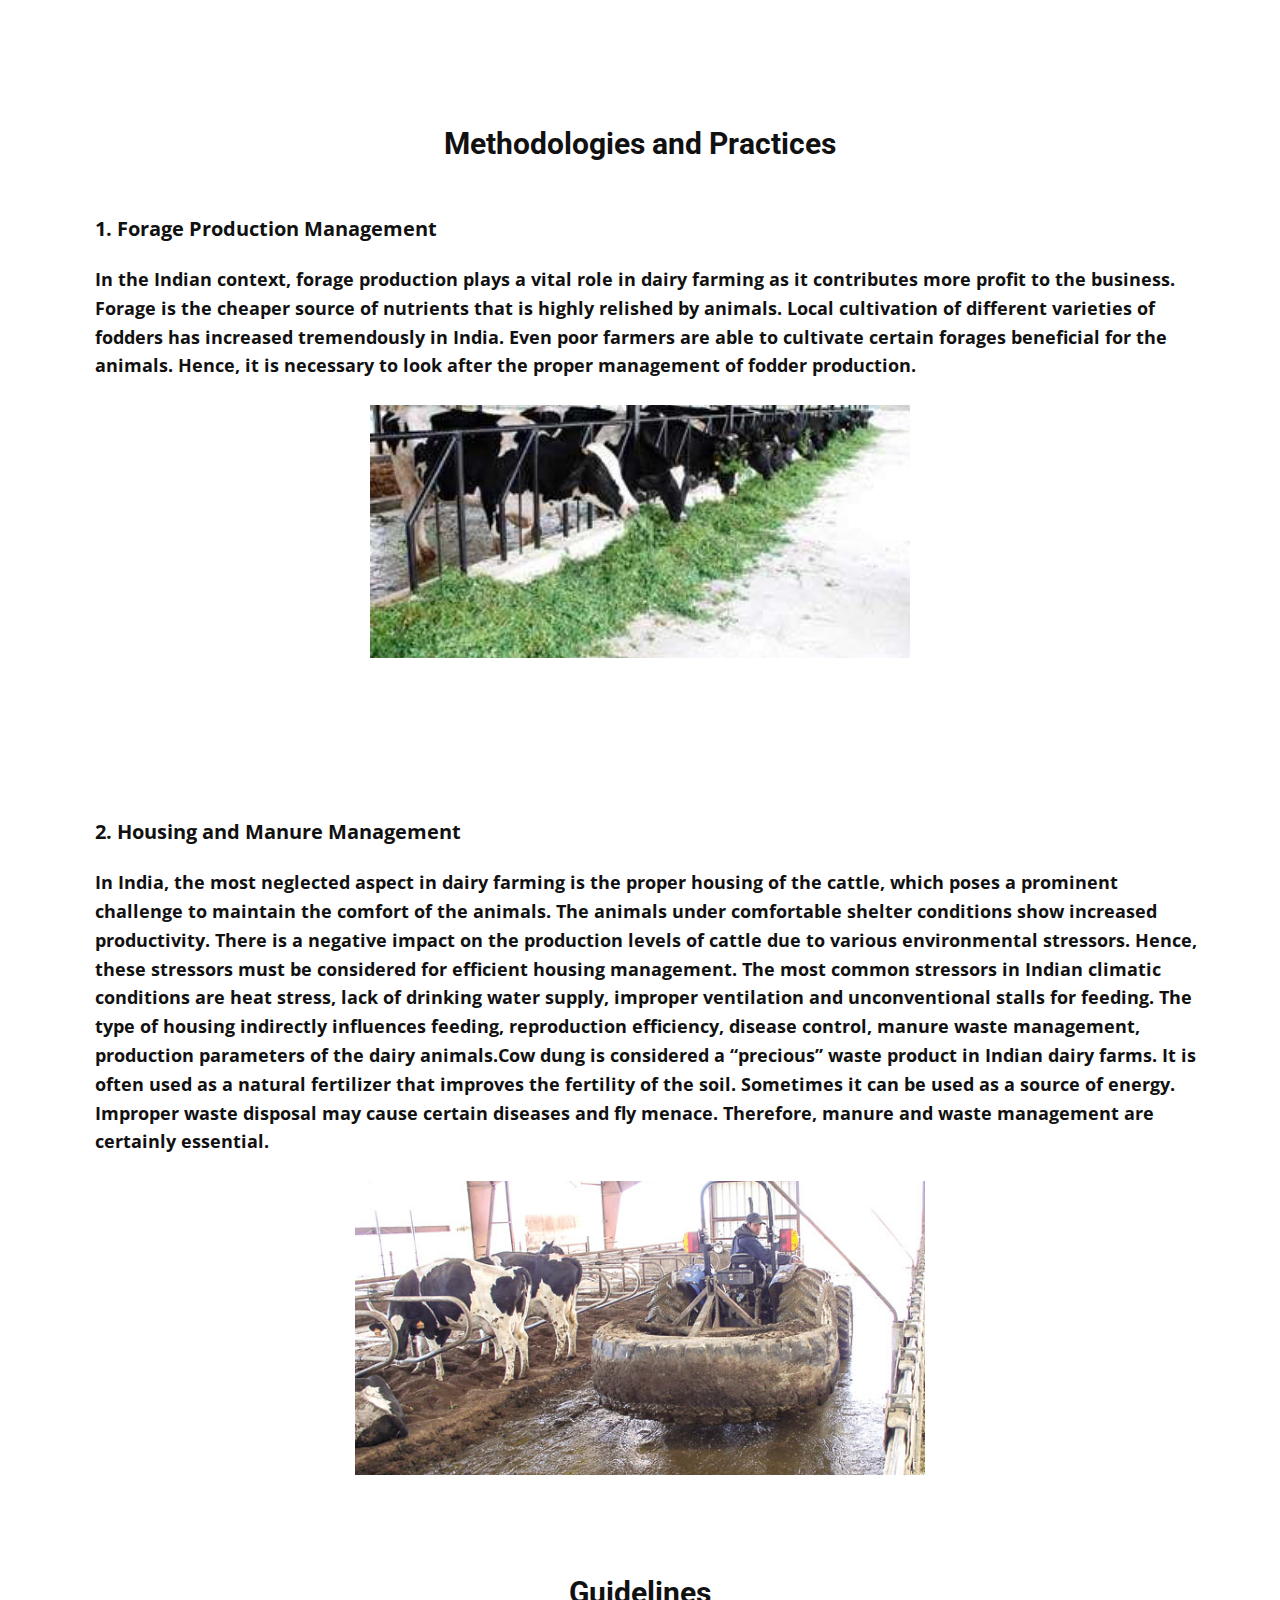
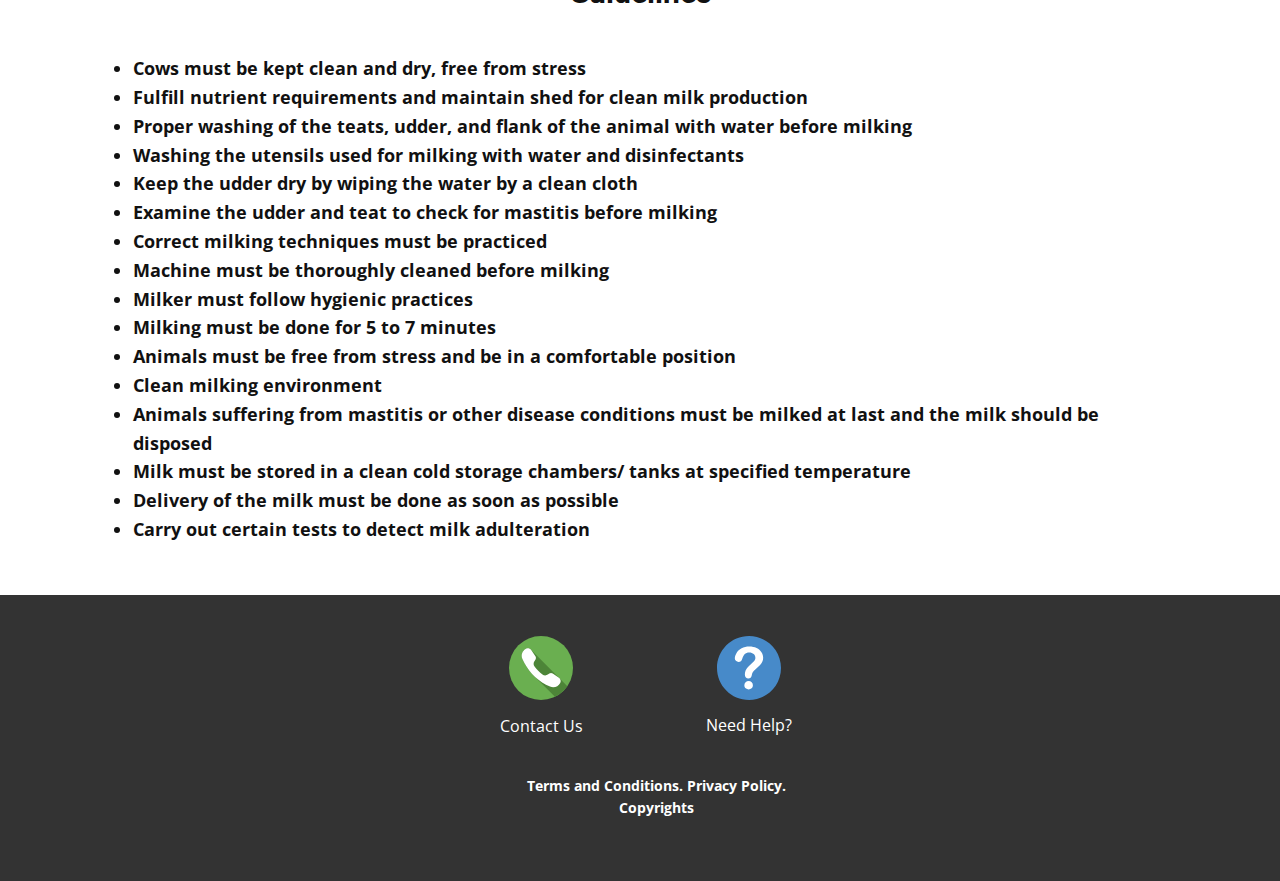
<file: Dairy.html>
<!DOCTYPE html>
<html style="font-size: 16px;">
  <head>
    <meta name="viewport" content="width=device-width, initial-scale=1.0">
    <meta charset="utf-8">
    <meta name="keywords" content="Dairy Farming">
    <meta name="description" content="">
    <meta name="page_type" content="np-template-header-footer-from-plugin">
    <title>Dairy</title>
    <link rel="stylesheet" href="main1.css" media="screen">
<link rel="stylesheet" href="Dairy.css" media="screen">
    <script class="u-script" type="text/javascript" src="jquery1.js" defer=""></script>
    <script class="u-script" type="text/javascript" src="nicepage1.js" defer=""></script>
    <meta name="generator" content="Nicepage 3.24.3, nicepage.com">
    <link id="u-theme-google-font" rel="stylesheet" href="https://fonts.googleapis.com/css?family=Roboto:100,100i,300,300i,400,400i,500,500i,700,700i,900,900i|Open+Sans:300,300i,400,400i,600,600i,700,700i,800,800i">
    
    
    
    
    
    
    <script type="application/ld+json">{
		"@context": "http://schema.org",
		"@type": "Organization",
		"name": ""
}</script>
    <meta name="theme-color" content="#478ac9">
    <meta property="og:title" content="Dairy">
    <meta property="og:type" content="website">
  </head>
  <body class="u-body u-stick-footer"><header class="u-align-center-xs u-border-1 u-border-grey-25 u-clearfix u-grey-75 u-header u-header" id="sec-1c34"><div class="u-clearfix u-sheet u-sheet-1">
        <form action="#" method="get" class="u-border-1 u-border-grey-15 u-search u-search-right u-search-1">
          <button class="u-search-button" type="submit">
            <span class="u-search-icon u-spacing-10 u-text-grey-40">
              <svg class="u-svg-link" preserveAspectRatio="xMidYMin slice" viewBox="0 0 56.966 56.966" style=""><use xmlns:xlink="http://www.w3.org/1999/xlink" xlink:href="#svg-b04b"></use></svg>
              <svg xmlns="http://www.w3.org/2000/svg" xmlns:xlink="http://www.w3.org/1999/xlink" version="1.1" id="svg-b04b" x="0px" y="0px" viewBox="0 0 56.966 56.966" style="enable-background:new 0 0 56.966 56.966;" xml:space="preserve" class="u-svg-content"><path d="M55.146,51.887L41.588,37.786c3.486-4.144,5.396-9.358,5.396-14.786c0-12.682-10.318-23-23-23s-23,10.318-23,23  s10.318,23,23,23c4.761,0,9.298-1.436,13.177-4.162l13.661,14.208c0.571,0.593,1.339,0.92,2.162,0.92  c0.779,0,1.518-0.297,2.079-0.837C56.255,54.982,56.293,53.08,55.146,51.887z M23.984,6c9.374,0,17,7.626,17,17s-7.626,17-17,17  s-17-7.626-17-17S14.61,6,23.984,6z"></path><g></g><g></g><g></g><g></g><g></g><g></g><g></g><g></g><g></g><g></g><g></g><g></g><g></g><g></g><g></g></svg>
            </span>
          </button>
          <input class="u-search-input" type="search" name="search" value="" placeholder="Search">
        </form>
        <nav class="u-align-left u-menu u-menu-dropdown u-nav-spacing-25 u-offcanvas u-menu-1">
          <div class="menu-collapse" style="font-size: 1rem; letter-spacing: 0px; font-weight: 700;">
            <a class="u-button-style u-custom-active-color u-custom-border u-custom-border-color u-custom-left-right-menu-spacing u-custom-padding-bottom u-custom-text-active-color u-custom-text-color u-custom-text-hover-color u-custom-top-bottom-menu-spacing u-nav-link" href="#" style="padding: 4px 0px; font-size: calc(1em + 8px);">
              <svg class="u-svg-link" preserveAspectRatio="xMidYMin slice" viewBox="0 0 302 302" style=""><use xmlns:xlink="http://www.w3.org/1999/xlink" xlink:href="#svg-7b92"></use></svg>
              <svg xmlns="http://www.w3.org/2000/svg" xmlns:xlink="http://www.w3.org/1999/xlink" version="1.1" id="svg-7b92" x="0px" y="0px" viewBox="0 0 302 302" style="enable-background:new 0 0 302 302;" xml:space="preserve" class="u-svg-content"><g><rect y="36" width="302" height="30"></rect><rect y="236" width="302" height="30"></rect><rect y="136" width="302" height="30"></rect>
</g><g></g><g></g><g></g><g></g><g></g><g></g><g></g><g></g><g></g><g></g><g></g><g></g><g></g><g></g><g></g></svg>
            </a>
          </div>
          <div class="u-custom-menu u-nav-container">
            <ul class="u-nav u-spacing-10 u-unstyled u-nav-1"><li class="u-nav-item"><a class="u-active-white u-button-style u-nav-link u-text-active-palette-1-light-1 u-text-hover-palette-4-base" href="index.html" style="padding: 10px;">Home</a>
</li><li class="u-nav-item"><a class="u-active-white u-button-style u-nav-link u-text-active-palette-1-light-1 u-text-hover-palette-4-base" href="Dairy.html" style="padding: 10px;">Dairy</a>
</li><li class="u-nav-item"><a class="u-active-white u-button-style u-nav-link u-text-active-palette-1-light-1 u-text-hover-palette-4-base" href="Beekeeping.html" style="padding: 10px;">Bees</a>
</li><li class="u-nav-item"><a class="u-active-white u-button-style u-nav-link u-text-active-palette-1-light-1 u-text-hover-palette-4-base" href="Fungiculture.html" style="padding: 10px;">Fungi</a>
</li></ul>
          </div>
          <div class="u-custom-menu u-nav-container-collapse">
            <div class="u-align-center u-black u-container-style u-inner-container-layout u-opacity u-opacity-95 u-sidenav">
              <div class="u-sidenav-overflow">
                <div class="u-menu-close"></div>
                <ul class="u-align-center u-nav u-popupmenu-items u-unstyled u-nav-2"><li class="u-nav-item"><a class="u-button-style u-nav-link" href="index.html" style="padding: 10px 20px;">Home</a>
</li><li class="u-nav-item"><a class="u-button-style u-nav-link" href="Dairy.html" style="padding: 10px 20px;">Dairy</a>
</li><li class="u-nav-item"><a class="u-button-style u-nav-link" href="Beekeeping.html" style="padding: 10px 20px;">Bees</a>
</li><li class="u-nav-item"><a class="u-button-style u-nav-link" href="Fungiculture.html" style="padding: 10px 20px;">Fungi</a>
</li></ul>
              </div>
            </div>
            <div class="u-black u-menu-overlay u-opacity u-opacity-70"></div>
          </div>
        </nav>
      </div></header>
    <section class="u-clearfix u-section-1" id="sec-e25a">
      <div class="u-clearfix u-sheet u-sheet-1">
        <div class="fr-view u-align-center u-clearfix u-rich-text u-text u-text-1" data-animation-name="zoomIn" data-animation-duration="1000" data-animation-delay="0" data-animation-direction="">
          <h1 style="text-align: center;">
            <span class="u-custom-font u-font-merriweather" style="font-weight: 700;">Dairy Farming</span>
          </h1>
          <p style="text-align: center;">
            <br>
          </p>
        </div>
        <img class="u-image u-image-default u-image-1" src="images/blog_19-1-2021_hero.jpg" alt="" data-image-width="626" data-image-height="330" data-animation-name="fadeIn" data-animation-duration="1000" data-animation-delay="0">
      </div>
    </section>
    <section class="u-clearfix u-section-2" id="sec-0f55">
      <div class="u-clearfix u-sheet u-sheet-1">
        <h3 class="u-align-center u-text u-text-1">Introduction</h3>
        <p class="u-text u-text-2">Dairy farming has been an important part of the
agricultural scenario for thousands of years. India being
a predominantly agrarian economy has about 70 per
cent of its population living in villages, where livestock
play a crucial role in the socio-economic life. Livestock
provide high-quality foods such as milk, cheese, butter,
ghee, etc. India is not only one of the top producers of
milk in the world, but also the largest consumer of milk
and milk products in the world. Due to the shortfall in
supply, we have to import significant amounts of milk
products to meet internal demand.&nbsp;<br>
          <br>Agriculture and animal husbandry have a symbiotic
relationship, in which the agricultural sector provides
feed and fodder for the livestock and animals provide
milk, manure and draught power for various agricultural
operations. Dairy sector is instrumental in bringing
socio-economic transformation in India. It has created
a lot of employment opportunities and also provides
improved nutritional benefits. <br>
          <br>
        </p>
        <img class="u-image u-image-default u-image-1" src="images/DSC04423_storythero.jpg" alt="" data-image-width="960" data-image-height="430">
        <img class="u-image u-image-default u-image-2" src="images/military-dairy.jpg" alt="" data-image-width="759" data-image-height="422">
      </div>
    </section>
    <section class="u-clearfix u-section-3" id="sec-1354">
      <div class="u-clearfix u-sheet u-sheet-1">
        <h3 class="u-text u-text-default u-text-1">Methodologies and Practices<span style="font-weight: 700;"></span>
        </h3>
        <p class="u-text u-text-default u-text-2">1. Forage Production Management<span style="font-weight: 700;"></span>
        </p>
        <p class="u-text u-text-default u-text-3"> In the Indian context, forage production plays a vital role in dairy farming as it contributes more profit to the business. Forage is the cheaper source of nutrients that is highly relished by animals. Local cultivation of different varieties of fodders has increased tremendously in India. Even poor farmers are able to cultivate certain forages beneficial for the animals. Hence, it is necessary to look after the proper management of fodder production.</p>
        <img class="u-image u-image-default u-image-1" src="images/Feeds_Animal_Husbandry_TIP_20191115_Importance-of-Green-Fodder-in-Cattle-Feed.jpg" alt="" data-image-width="352" data-image-height="196">
      </div>
    </section>
    <section class="u-clearfix u-section-4" id="sec-bbad">
      <div class="u-clearfix u-sheet u-sheet-1">
        <p class="u-text u-text-default u-text-1"> 2. Housing and Ma​nure Management</p>
        <p class="u-text u-text-default-xl u-text-2"> In India, the most neglected aspect in dairy farming is the proper housing of the cattle, which poses a prominent challenge to maintain the comfort of the animals. The animals under comfortable shelter conditions show increased productivity. There is a negative impact on the production levels of cattle due to various environmental stressors. Hence, these stressors must be considered for efficient housing management. The most common stressors in Indian climatic conditions are heat stress, lack of drinking water supply, improper ventilation and unconventional stalls for feeding. The type of housing indirectly influences feeding, reproduction efficiency, disease control, manure waste management, production parameters of the dairy animals.Cow dung is considered a “precious” waste product in Indian dairy farms. It is often used as a natural fertilizer that improves the fertility of the soil. Sometimes it can be used as a source of energy. Improper waste disposal may cause certain diseases and fly menace. Therefore, manure and waste management are certainly essential.</p>
        <img class="u-image u-image-default u-image-1" src="images/0916pd-sanford-P1010016.jpg" alt="" data-image-width="610" data-image-height="405">
      </div>
    </section>
    <section class="u-clearfix u-section-5" id="sec-462b">
      <div class="u-clearfix u-sheet u-sheet-1">
        <h3 class="u-text u-text-default u-text-1">Guidelines</h3>
        <ul class="u-text u-text-2">
          <li> Cows must be kept clean and dry, free from stress</li>
          <li>Fulfill nutrient requirements and maintain shed for clean milk production</li>
          <li>Proper washing of the teats, udder, and flank of the animal with water before milking</li>
          <li>Washing the utensils used for milking with water and disinfectants</li>
          <li>Keep the udder dry by wiping the water by a clean cloth</li>
          <li>Examine the udder and teat to check for mastitis before milking</li>
          <li>Correct milking techniques must be practiced</li>
          <li>Machine must be thoroughly cleaned before milking</li>
          <li>Milker must follow hygienic practices</li>
          <li>Milking must be done for 5 to 7 minutes</li>
          <li>Animals must be free from stress and be in a comfortable position</li>
          <li>Clean milking environment</li>
          <li>Animals suffering from mastitis or other disease conditions must be milked at last and the milk should be disposed</li>
          <li>Milk must be stored in a clean cold storage chambers/ tanks at specified temperature</li>
          <li>Delivery of the milk must be done as soon as possible</li>
          <li>Carry out certain tests to detect milk adulteration</li>
        </ul>
      </div>
    </section>
    
    
    <footer class="u-align-center u-clearfix u-footer u-grey-80 u-footer" id="sec-b2ad"><div class="u-clearfix u-sheet u-sheet-1"><span class="u-icon u-icon-circle u-text-palette-1-base u-icon-1"><svg class="u-svg-link" preserveAspectRatio="xMidYMin slice" viewBox="0 0 512 512" style=""><use xmlns:xlink="http://www.w3.org/1999/xlink" xlink:href="#svg-9bcf"></use></svg><svg class="u-svg-content" viewBox="0 0 512 512" x="0px" y="0px" id="svg-9bcf" style="enable-background:new 0 0 512 512;"><circle style="fill:#6AAF50;" cx="256" cy="256" r="256"></circle><path style="fill:#4D8538;" d="M135.693,102.206l-0.008,0.004c-29.639,15.464-42.074,51.222-28.494,81.77  c19.547,43.975,45.793,84.198,77.468,119.423l23.939,23.939l159.073,159.073c39.82-19.335,73.863-48.69,98.876-84.783  l-58.697-58.697c-2.262-3.334-5.169-6.299-8.681-8.681L177.747,112.833C168.453,99.138,150.365,94.55,135.693,102.206z"></path><path style="fill:#FFFFFF;" d="M349.593,300.614c-8.192-5.559-18.954-5.531-27.116,0.071l-11.752,8.066  c-13.09,8.984-30.498,8.496-43.08-1.187c-11.858-9.127-23.176-18.913-33.924-29.283c-10.371-10.748-20.156-22.065-29.283-33.924  c-9.684-12.581-10.171-29.989-1.187-43.08l8.066-11.752c5.601-8.162,5.63-18.924,0.071-27.116l-33.64-49.575  c-9.293-13.694-27.381-18.282-42.054-10.627l-0.009,0.004c-29.639,15.464-42.074,51.222-28.494,81.77  c19.547,43.975,45.793,84.198,77.468,119.423l23.939,23.939c35.226,31.674,75.449,57.921,119.423,77.468  c30.549,13.58,66.306,1.145,81.77-28.494l0.004-0.009c7.655-14.672,3.068-32.761-10.627-42.054L349.593,300.614z"></path></svg></span><span class="u-icon u-icon-circle u-text-palette-1-base u-icon-2"><svg class="u-svg-link" preserveAspectRatio="xMidYMin slice" viewBox="0 0 496.158 496.158" style=""><use xmlns:xlink="http://www.w3.org/1999/xlink" xlink:href="#svg-2630"></use></svg><svg class="u-svg-content" viewBox="0 0 496.158 496.158" x="0px" y="0px" id="svg-2630" style="enable-background:new 0 0 496.158 496.158;"><path style="fill:currentColor;" d="M496.158,248.085c0-137.022-111.069-248.082-248.075-248.082C111.07,0.003,0,111.063,0,248.085  c0,137.001,111.07,248.07,248.083,248.07C385.089,496.155,496.158,385.086,496.158,248.085z"></path><path style="fill:#FFFFFF;" d="M138.216,173.592c0-13.915,4.467-28.015,13.403-42.297c8.933-14.282,21.973-26.11,39.111-35.486  c17.139-9.373,37.134-14.062,59.985-14.062c21.238,0,39.99,3.921,56.25,11.755c16.26,7.838,28.818,18.495,37.683,31.97  c8.861,13.479,13.293,28.125,13.293,43.945c0,12.452-2.527,23.367-7.581,32.739c-5.054,9.376-11.062,17.469-18.018,24.279  c-6.959,6.812-19.446,18.275-37.463,34.388c-4.981,4.542-8.975,8.535-11.975,11.976c-3.004,3.443-5.239,6.592-6.702,9.447  c-1.466,2.857-2.603,5.713-3.406,8.57c-0.807,2.855-2.015,7.875-3.625,15.051c-2.784,15.236-11.501,22.852-26.147,22.852  c-7.618,0-14.028-2.489-19.226-7.471c-5.201-4.979-7.8-12.377-7.8-22.192c0-12.305,1.902-22.962,5.713-31.97  c3.808-9.01,8.861-16.92,15.161-23.73c6.296-6.812,14.794-14.904,25.488-24.28c9.373-8.202,16.15-14.392,20.325-18.567  c4.175-4.175,7.69-8.823,10.547-13.953c2.856-5.126,4.285-10.691,4.285-16.699c0-11.718-4.36-21.605-13.074-29.663  c-8.717-8.054-19.961-12.085-33.728-12.085c-16.116,0-27.981,4.065-35.596,12.195c-7.618,8.13-14.062,20.105-19.336,35.925  c-4.981,16.555-14.43,24.829-28.345,24.829c-8.206,0-15.127-2.891-20.764-8.679C141.035,186.593,138.216,180.331,138.216,173.592z   M245.442,414.412c-8.937,0-16.737-2.895-23.401-8.68c-6.667-5.784-9.998-13.877-9.998-24.279c0-9.229,3.22-16.991,9.668-23.291  c6.444-6.297,14.354-9.448,23.73-9.448c9.229,0,16.991,3.151,23.291,9.448c6.296,6.3,9.448,14.062,9.448,23.291  c0,10.255-3.296,18.312-9.888,24.17C261.7,411.481,254.084,414.412,245.442,414.412z"></path></svg></span>
        <p class="u-text u-text-1">Contact Us</p>
        <p class="u-text u-text-2">Need Help?</p>
        <p class="u-small-text u-text u-text-variant u-text-3">Terms and Conditions. Privacy Policy.<br>Copyrights
        </p>
      </div></footer>
  </body>
</html>
</file>
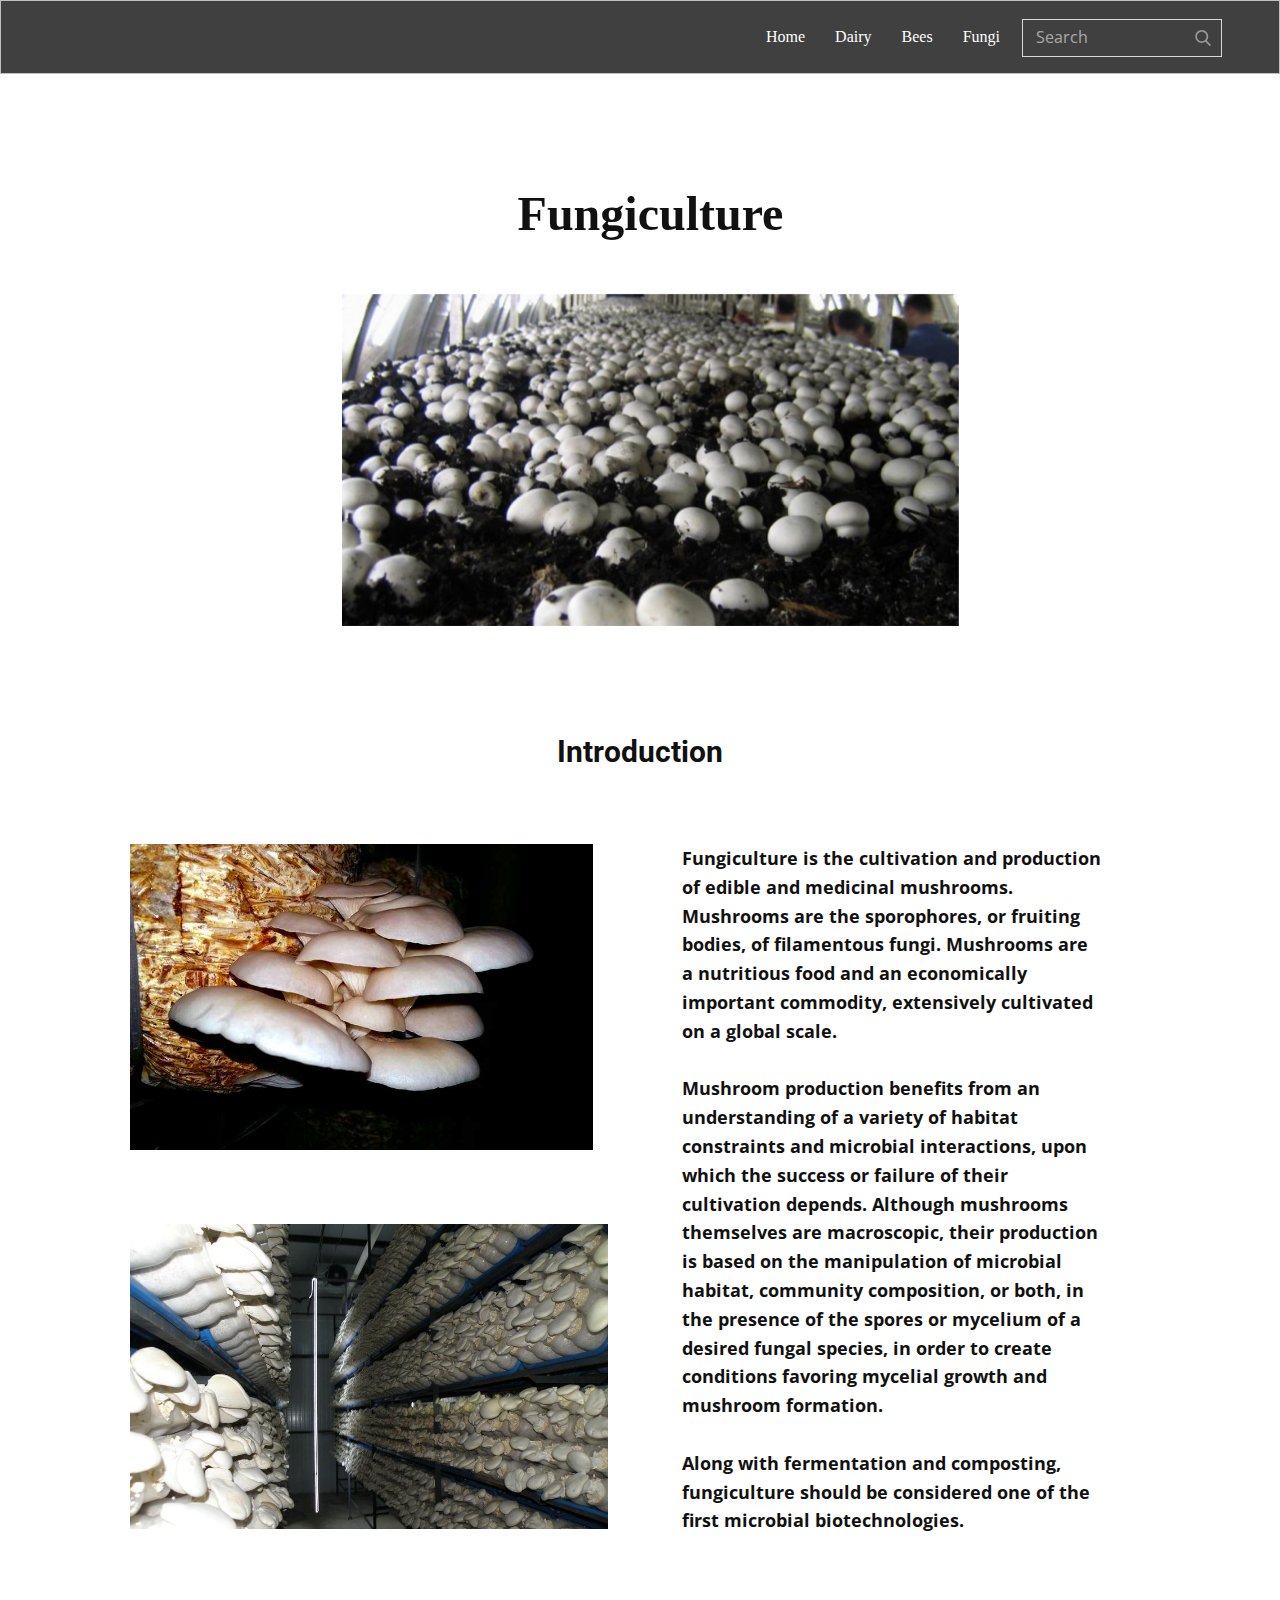
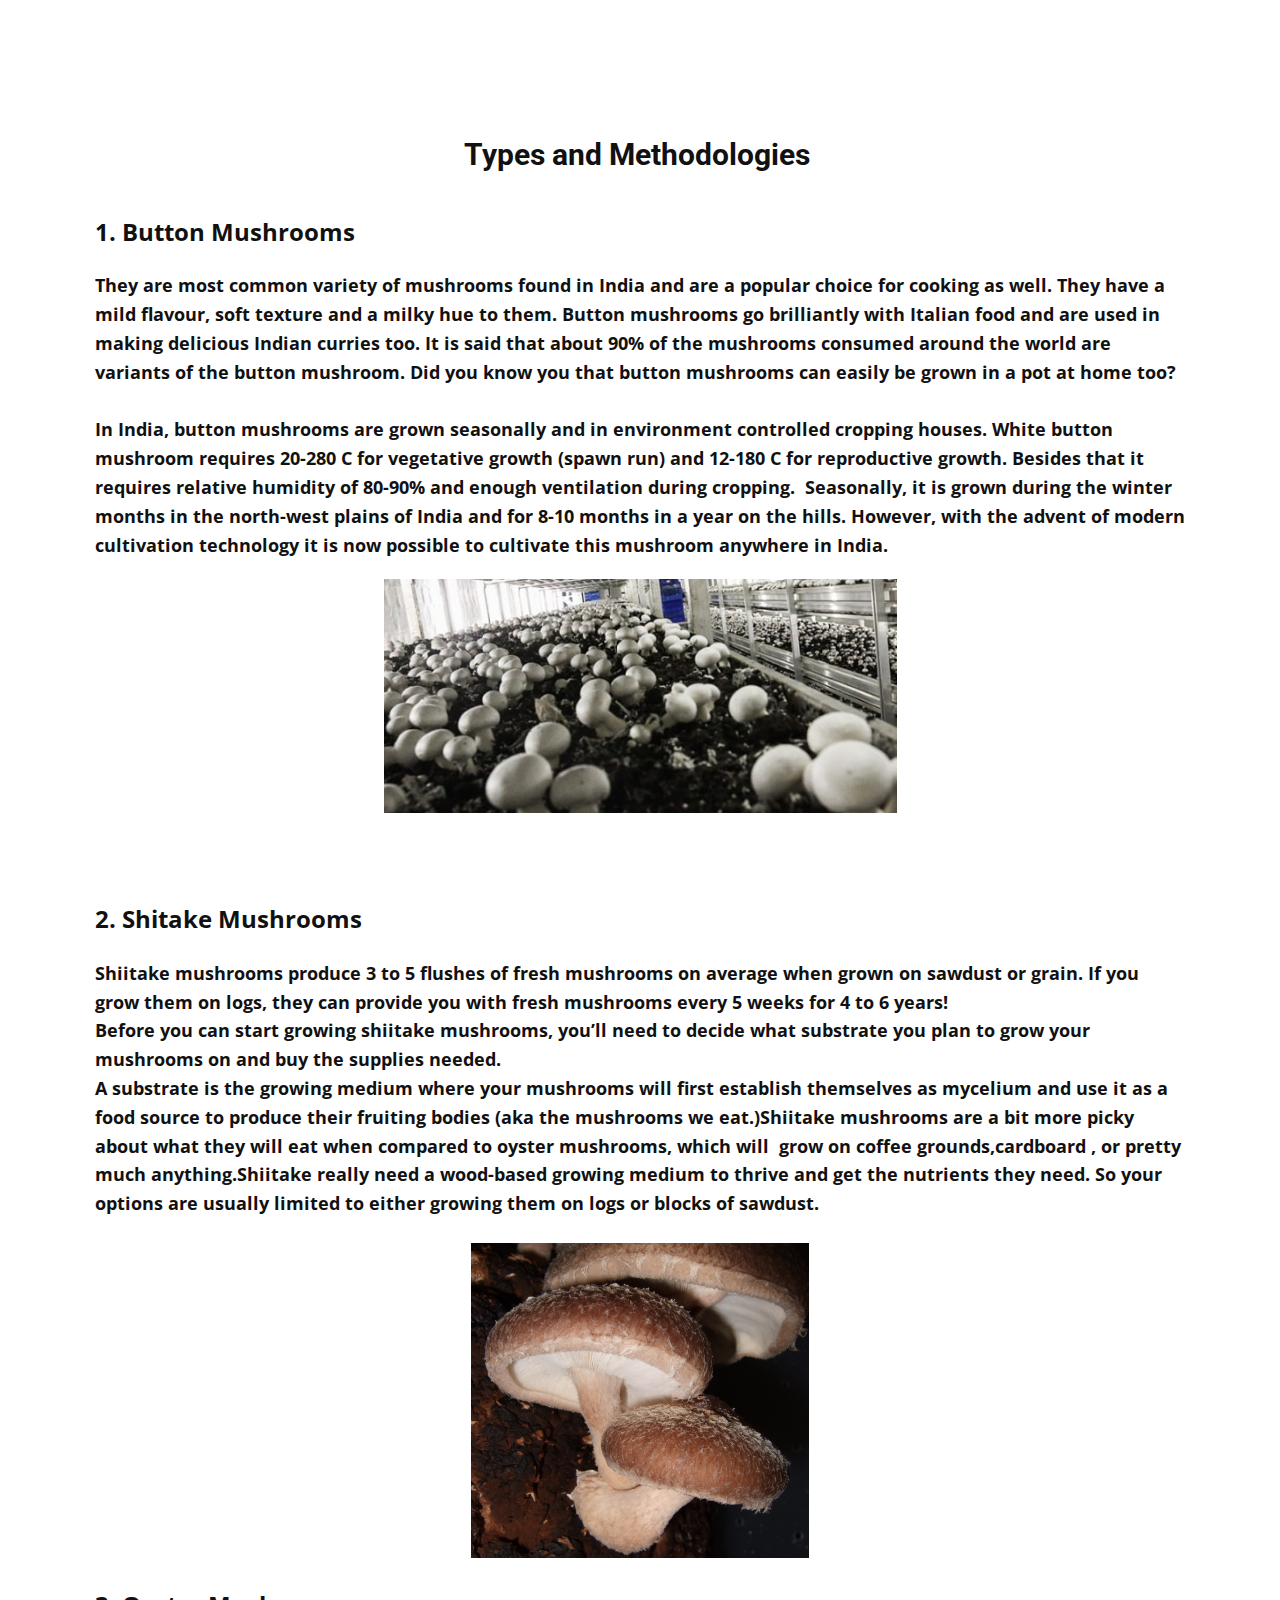
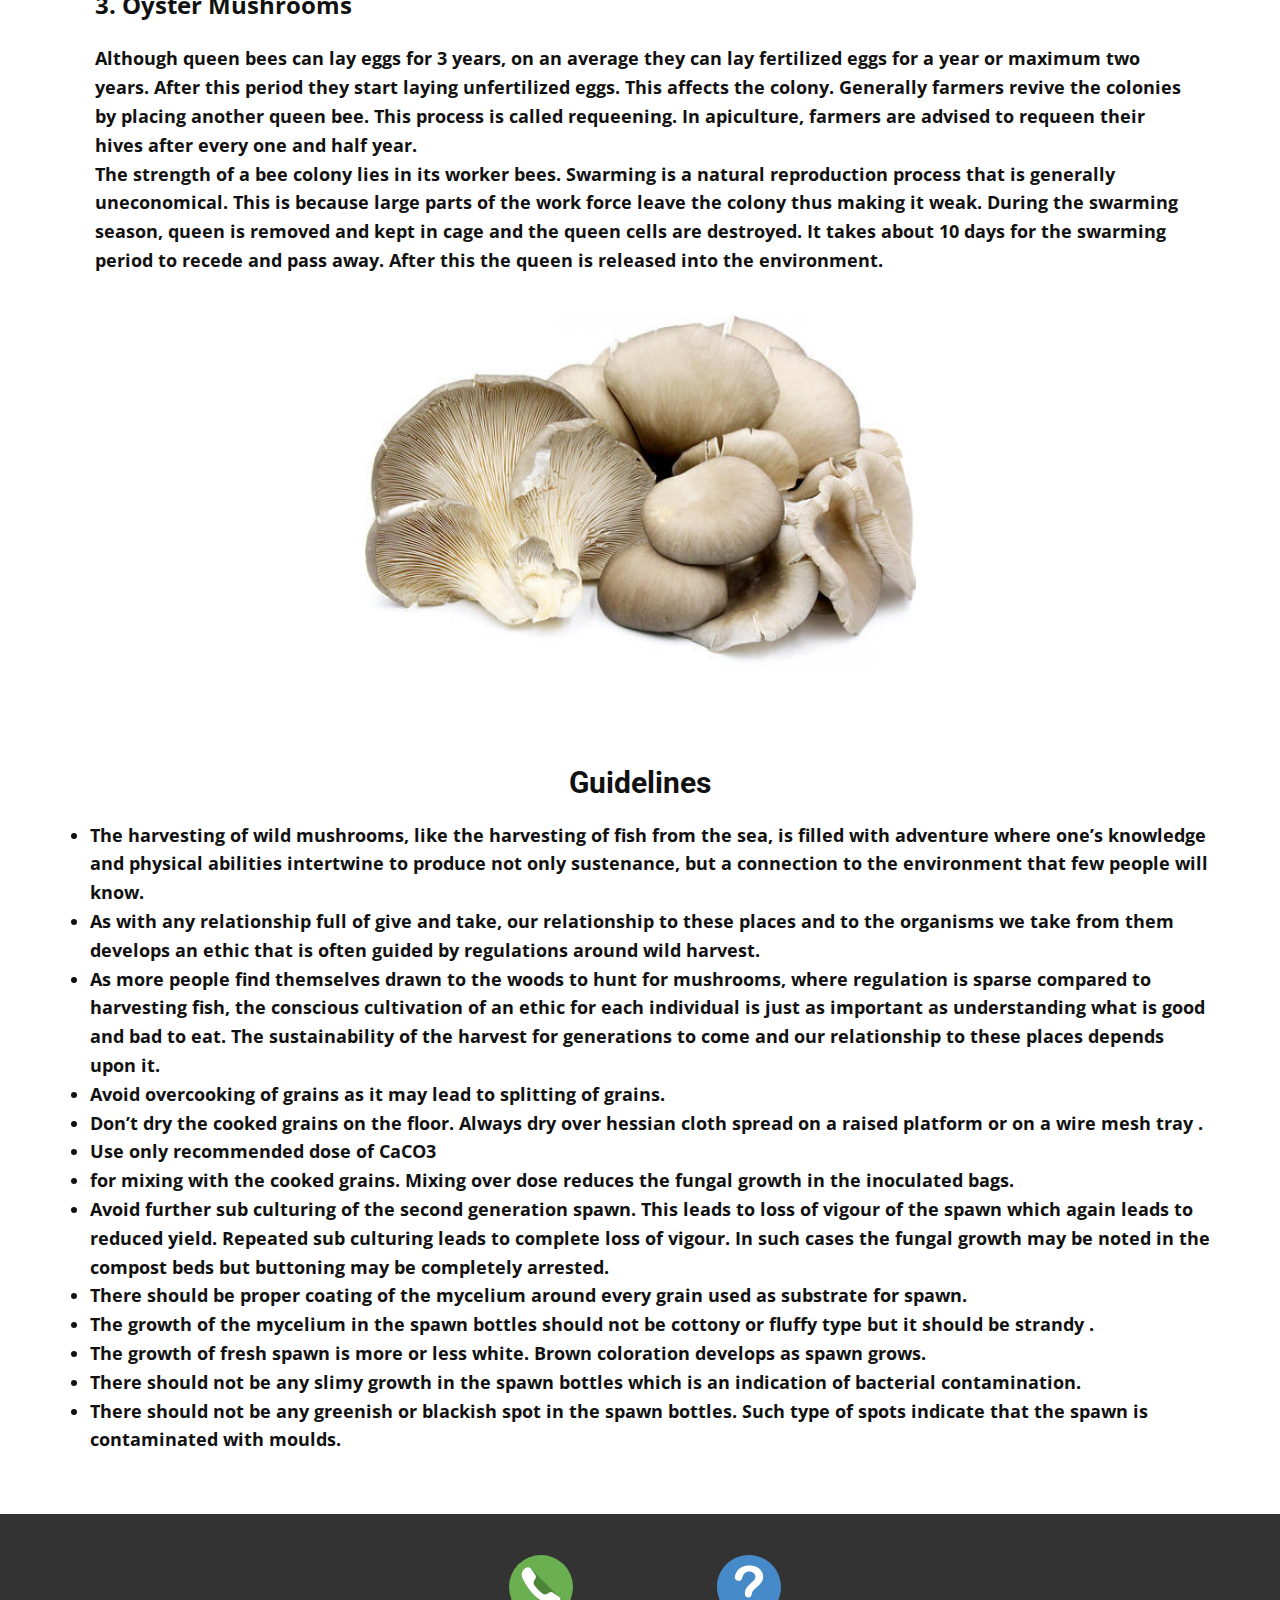
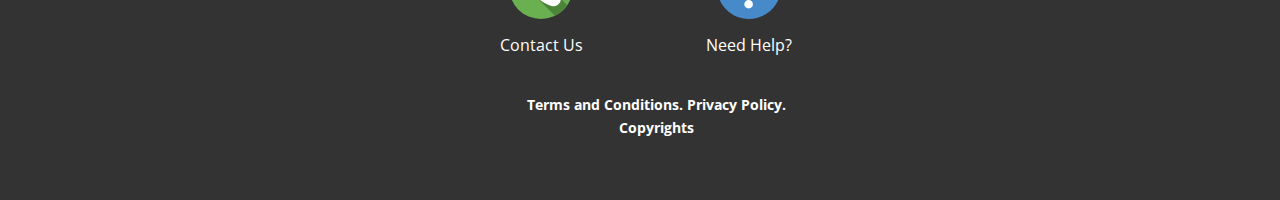
<file: Fungiculture.html>
<!DOCTYPE html>
<html style="font-size: 16px;">
  <head>
    <meta name="viewport" content="width=device-width, initial-scale=1.0">
    <meta charset="utf-8">
    <meta name="keywords" content="Dairy Farming">
    <meta name="description" content="">
    <meta name="page_type" content="np-template-header-footer-from-plugin">
    <title>Fungiculture</title>
    <link rel="stylesheet" href="main1.css" media="screen">
<link rel="stylesheet" href="Fungiculture.css" media="screen">
    <script class="u-script" type="text/javascript" src="jquery1.js" defer=""></script>
    <script class="u-script" type="text/javascript" src="nicepage1.js" defer=""></script>
    <meta name="generator" content="Nicepage 3.24.3, nicepage.com">
    <link id="u-theme-google-font" rel="stylesheet" href="https://fonts.googleapis.com/css?family=Roboto:100,100i,300,300i,400,400i,500,500i,700,700i,900,900i|Open+Sans:300,300i,400,400i,600,600i,700,700i,800,800i">
    
    
    
    
    
    
    <script type="application/ld+json">{
		"@context": "http://schema.org",
		"@type": "Organization",
		"name": ""
}</script>
    <meta name="theme-color" content="#478ac9">
    <meta property="og:title" content="Fungiculture">
    <meta property="og:type" content="website">
  </head>
  <body class="u-body u-stick-footer"><header class="u-align-center-xs u-border-1 u-border-grey-25 u-clearfix u-grey-75 u-header u-header" id="sec-1c34"><div class="u-clearfix u-sheet u-sheet-1">
        <form action="#" method="get" class="u-border-1 u-border-grey-15 u-search u-search-right u-search-1">
          <button class="u-search-button" type="submit">
            <span class="u-search-icon u-spacing-10 u-text-grey-40">
              <svg class="u-svg-link" preserveAspectRatio="xMidYMin slice" viewBox="0 0 56.966 56.966" style=""><use xmlns:xlink="http://www.w3.org/1999/xlink" xlink:href="#svg-b04b"></use></svg>
              <svg xmlns="http://www.w3.org/2000/svg" xmlns:xlink="http://www.w3.org/1999/xlink" version="1.1" id="svg-b04b" x="0px" y="0px" viewBox="0 0 56.966 56.966" style="enable-background:new 0 0 56.966 56.966;" xml:space="preserve" class="u-svg-content"><path d="M55.146,51.887L41.588,37.786c3.486-4.144,5.396-9.358,5.396-14.786c0-12.682-10.318-23-23-23s-23,10.318-23,23  s10.318,23,23,23c4.761,0,9.298-1.436,13.177-4.162l13.661,14.208c0.571,0.593,1.339,0.92,2.162,0.92  c0.779,0,1.518-0.297,2.079-0.837C56.255,54.982,56.293,53.08,55.146,51.887z M23.984,6c9.374,0,17,7.626,17,17s-7.626,17-17,17  s-17-7.626-17-17S14.61,6,23.984,6z"></path><g></g><g></g><g></g><g></g><g></g><g></g><g></g><g></g><g></g><g></g><g></g><g></g><g></g><g></g><g></g></svg>
            </span>
          </button>
          <input class="u-search-input" type="search" name="search" value="" placeholder="Search">
        </form>
        <nav class="u-align-left u-menu u-menu-dropdown u-nav-spacing-25 u-offcanvas u-menu-1">
          <div class="menu-collapse" style="font-size: 1rem; letter-spacing: 0px; font-weight: 700;">
            <a class="u-button-style u-custom-active-color u-custom-border u-custom-border-color u-custom-left-right-menu-spacing u-custom-padding-bottom u-custom-text-active-color u-custom-text-color u-custom-text-hover-color u-custom-top-bottom-menu-spacing u-nav-link" href="#" style="padding: 4px 0px; font-size: calc(1em + 8px);">
              <svg class="u-svg-link" preserveAspectRatio="xMidYMin slice" viewBox="0 0 302 302" style=""><use xmlns:xlink="http://www.w3.org/1999/xlink" xlink:href="#svg-7b92"></use></svg>
              <svg xmlns="http://www.w3.org/2000/svg" xmlns:xlink="http://www.w3.org/1999/xlink" version="1.1" id="svg-7b92" x="0px" y="0px" viewBox="0 0 302 302" style="enable-background:new 0 0 302 302;" xml:space="preserve" class="u-svg-content"><g><rect y="36" width="302" height="30"></rect><rect y="236" width="302" height="30"></rect><rect y="136" width="302" height="30"></rect>
</g><g></g><g></g><g></g><g></g><g></g><g></g><g></g><g></g><g></g><g></g><g></g><g></g><g></g><g></g><g></g></svg>
            </a>
          </div>
          <div class="u-custom-menu u-nav-container">
            <ul class="u-nav u-spacing-10 u-unstyled u-nav-1"><li class="u-nav-item"><a class="u-active-white u-button-style u-nav-link u-text-active-palette-1-light-1 u-text-hover-palette-4-base" href="index.html" style="padding: 10px;">Home</a>
</li><li class="u-nav-item"><a class="u-active-white u-button-style u-nav-link u-text-active-palette-1-light-1 u-text-hover-palette-4-base" href="Dairy.html" style="padding: 10px;">Dairy</a>
</li><li class="u-nav-item"><a class="u-active-white u-button-style u-nav-link u-text-active-palette-1-light-1 u-text-hover-palette-4-base" style="padding: 10px;">Bees</a>
</li><li class="u-nav-item"><a class="u-active-white u-button-style u-nav-link u-text-active-palette-1-light-1 u-text-hover-palette-4-base" style="padding: 10px;">Fungi</a>
</li></ul>
          </div>
          <div class="u-custom-menu u-nav-container-collapse">
            <div class="u-align-center u-black u-container-style u-inner-container-layout u-opacity u-opacity-95 u-sidenav">
              <div class="u-sidenav-overflow">
                <div class="u-menu-close"></div>
                <ul class="u-align-center u-nav u-popupmenu-items u-unstyled u-nav-2"><li class="u-nav-item"><a class="u-button-style u-nav-link" href="index.html" style="padding: 10px 20px;">Home</a>
</li><li class="u-nav-item"><a class="u-button-style u-nav-link" href="Dairy.html" style="padding: 10px 20px;">Dairy</a>
</li><li class="u-nav-item"><a class="u-button-style u-nav-link" href="Bees.html" style="padding: 10px 20px;">Bees</a>
</li><li class="u-nav-item"><a class="u-button-style u-nav-link" href="Fungi.html" style="padding: 10px 20px;">Fungi</a>
</li></ul>
              </div>
            </div>
            <div class="u-black u-menu-overlay u-opacity u-opacity-70"></div>
          </div>
        </nav>
      </div></header>
    <section class="u-clearfix u-section-1" id="sec-e25a">
      <div class="u-clearfix u-sheet u-sheet-1">
        <div class="fr-view u-align-center u-clearfix u-rich-text u-text u-text-1" data-animation-name="zoomIn" data-animation-duration="1000" data-animation-delay="0" data-animation-direction="">
          <p>
            <span style="font-size: 3rem;">
              <span class="u-custom-font u-font-merriweather" style="font-weight: 700;">Fungiculture</span>
            </span>
          </p>
        </div>
        <img class="u-image u-image-default u-image-1" src="images/full.jpeg" alt="" data-image-width="800" data-image-height="400" data-animation-name="fadeIn" data-animation-duration="1000" data-animation-delay="0">
      </div>
    </section>
    <section class="u-clearfix u-section-2" id="sec-0f55">
      <div class="u-clearfix u-sheet u-sheet-1">
        <h3 class="u-align-center u-text u-text-1">Introduction</h3>
        <p class="u-text u-text-2"> Fungiculture is the cultivation and production of edible and medicinal mushrooms. Mushrooms are the sporophores, or fruiting bodies, of filamentous fungi. Mushrooms are a nutritious food and an economically important commodity, extensively cultivated on a global scale.&nbsp;<br>
          <br>Mushroom production benefits from an understanding of a variety of habitat constraints and microbial interactions, upon which the success or failure of their cultivation depends. Although mushrooms themselves are macroscopic, their production is based on the manipulation of microbial habitat, community composition, or both, in the presence of the spores or mycelium of a desired fungal species, in order to create conditions favoring mycelial growth and mushroom formation.&nbsp;<br>
          <br>Along with fermentation and composting, fungiculture should be considered one of the first microbial biotechnologies.&nbsp;<br>
          <br>
          <br>
        </p>
        <img class="u-image u-image-default u-image-1" src="images/mushroom-cultivation.jpg" alt="" data-image-width="960" data-image-height="540">
        <img class="u-image u-image-default u-image-2" src="images/222.jpg" alt="" data-image-width="850" data-image-height="638">
      </div>
    </section>
    <section class="u-clearfix u-section-3" id="sec-1354">
      <div class="u-clearfix u-sheet u-sheet-1">
        <h3 class="u-text u-text-1">
          <span style="font-weight: 700;">Types and Methodologies </span>
        </h3>
        <p class="u-text u-text-default u-text-2">1. Button Mushrooms</p>
        <p class="u-align-left u-text u-text-3">
          <span style="font-style: italic;"></span>They are most common variety of mushrooms found in India and are a popular choice for cooking as well. They have a mild flavour, soft texture and a milky hue to them. Button mushrooms go brilliantly with Italian food and are used in making delicious Indian curries too. It is said that about 90% of the mushrooms consumed around the world are variants of the button mushroom. Did you know you that button mushrooms can easily be grown in a pot at home too?<br>
          <br>In India, button mushrooms are grown seasonally and in environment controlled cropping houses. White button mushroom requires 20-280&nbsp;C for vegetative growth (spawn run) and 12-180&nbsp;C for reproductive growth. Besides that it requires relative humidity of 80-90% and enough ventilation during cropping.&nbsp;&nbsp;Seasonally, it is grown during the winter months in the north-west plains of India and for 8-10 months in a year on the hills. However, with the advent of modern cultivation technology it is now possible to cultivate this mushroom anywhere in India.<br>
        </p>
        <img class="u-expanded-width-xs u-image u-image-default u-image-1" src="images/Mushroom-Farming-Project-Report-Cost-and-Profit..jpg" alt="" data-image-width="581" data-image-height="315">
      </div>
    </section>
    <section class="u-clearfix u-section-4" id="sec-bbad">
      <div class="u-clearfix u-sheet u-sheet-1">
        <p class="u-text u-text-default u-text-1">2. Shitake Mushrooms</p>
        <p class="u-text u-text-2"> Shiitake mushrooms produce 3 to 5 flushes of fresh mushrooms on average when grown on sawdust or grain. If you grow them on logs, they can provide you with fresh mushrooms every 5 weeks for 4 to 6 years!<br>Before you can start growing shiitake mushrooms, you’ll need to decide what substrate you plan to grow your mushrooms on and buy the supplies needed.<br>A substrate is the growing medium where your mushrooms will first establish themselves as mycelium and use it as a food source to produce their fruiting bodies (aka the mushrooms we eat.)Shiitake mushrooms are a bit more picky about what they will eat when compared to oyster mushrooms, which will&nbsp; grow on coffee grounds,cardboard , or pretty much anything.Shiitake really need a wood-based growing medium to thrive and get the nutrients they need. So your options are usually limited to either growing them on logs&nbsp;or blocks of sawdust.<br>
        </p>
        <img class="u-image u-image-default u-image-1" src="images/Shiitakegrowing.jpg" alt="" data-image-width="2136" data-image-height="2848">
        <p class="u-text u-text-3">3. Oyster Mushrooms</p>
        <p class="u-text u-text-4"> Although queen bees can lay eggs for 3 years, on an average they can lay fertilized eggs for a year or maximum two years. After this period they start laying unfertilized eggs. This affects the colony. Generally farmers revive the colonies by placing another queen bee. This process is called requeening. In apiculture, farmers are advised to requeen their hives after every one and half year.<br>The strength of a bee colony lies in its worker bees. Swarming is a natural reproduction process that is generally uneconomical. This is because large parts of the work force leave the colony thus making it weak. During the swarming season, queen is removed and kept in cage and the queen cells are destroyed. It takes about 10 days for the swarming period to recede and pass away. After this the queen is released into the environment.<br>
        </p>
        <img class="u-expanded-width-xs u-image u-image-default u-image-2" src="images/organic-oyster-mushroom-500x500.jpg" alt="" data-image-width="500" data-image-height="500">
      </div>
    </section>
    <section class="u-clearfix u-section-5" id="sec-462b">
      <div class="u-clearfix u-sheet u-sheet-1">
        <h3 class="u-text u-text-default u-text-1">Guidelines</h3>
        <ul class="u-text u-text-default u-text-2">
          <li> The harvesting of wild mushrooms, like the harvesting of fish from the sea, is filled with adventure where one’s knowledge and physical abilities intertwine to produce not only sustenance, but a connection to the environment that few people will know.</li>
          <li>As with any relationship full of give and take, our relationship to these places and to the organisms we take from them develops an ethic that is often guided by regulations around wild harvest.</li>
          <li>As more people find themselves drawn to the woods to hunt for mushrooms, where regulation is sparse compared to harvesting fish, the conscious cultivation of an ethic for each individual is just as important as understanding what is good and bad to eat. The sustainability of the harvest for generations to come and our relationship to these places depends upon it.</li>
          <li>Avoid overcooking of grains as it may lead to splitting of grains.</li>
          <li>Don’t dry the cooked grains on the floor. Always dry over hessian cloth spread on a raised platform or on a wire mesh tray .</li>
          <li>Use only recommended dose of CaCO3</li>
          <li>for mixing with the cooked grains. Mixing over dose reduces the fungal growth in the inoculated bags.</li>
          <li>Avoid further sub culturing of the second generation spawn. This leads to loss of vigour of the spawn which again leads to reduced yield. Repeated sub culturing leads to complete loss of vigour. In such cases the fungal growth may be noted in the compost beds but buttoning may be completely arrested.</li>
          <li>There should be proper coating of the mycelium around every grain used as substrate for spawn.</li>
          <li>The growth of the mycelium in the spawn bottles should not be cottony or fluffy type but it should be strandy .</li>
          <li>The growth of fresh spawn is more or less white. Brown coloration develops as spawn grows.</li>
          <li>There should not be any slimy growth in the spawn bottles which is an indication of bacterial contamination.</li>
          <li>There should not be any greenish or blackish spot in the spawn bottles. Such type of spots indicate that the spawn is contaminated with moulds.</li>
        </ul>
      </div>
    </section>
    
    
    <footer class="u-align-center u-clearfix u-footer u-grey-80 u-footer" id="sec-b2ad"><div class="u-clearfix u-sheet u-sheet-1"><span class="u-icon u-icon-circle u-text-palette-1-base u-icon-1"><svg class="u-svg-link" preserveAspectRatio="xMidYMin slice" viewBox="0 0 512 512" style=""><use xmlns:xlink="http://www.w3.org/1999/xlink" xlink:href="#svg-9bcf"></use></svg><svg class="u-svg-content" viewBox="0 0 512 512" x="0px" y="0px" id="svg-9bcf" style="enable-background:new 0 0 512 512;"><circle style="fill:#6AAF50;" cx="256" cy="256" r="256"></circle><path style="fill:#4D8538;" d="M135.693,102.206l-0.008,0.004c-29.639,15.464-42.074,51.222-28.494,81.77  c19.547,43.975,45.793,84.198,77.468,119.423l23.939,23.939l159.073,159.073c39.82-19.335,73.863-48.69,98.876-84.783  l-58.697-58.697c-2.262-3.334-5.169-6.299-8.681-8.681L177.747,112.833C168.453,99.138,150.365,94.55,135.693,102.206z"></path><path style="fill:#FFFFFF;" d="M349.593,300.614c-8.192-5.559-18.954-5.531-27.116,0.071l-11.752,8.066  c-13.09,8.984-30.498,8.496-43.08-1.187c-11.858-9.127-23.176-18.913-33.924-29.283c-10.371-10.748-20.156-22.065-29.283-33.924  c-9.684-12.581-10.171-29.989-1.187-43.08l8.066-11.752c5.601-8.162,5.63-18.924,0.071-27.116l-33.64-49.575  c-9.293-13.694-27.381-18.282-42.054-10.627l-0.009,0.004c-29.639,15.464-42.074,51.222-28.494,81.77  c19.547,43.975,45.793,84.198,77.468,119.423l23.939,23.939c35.226,31.674,75.449,57.921,119.423,77.468  c30.549,13.58,66.306,1.145,81.77-28.494l0.004-0.009c7.655-14.672,3.068-32.761-10.627-42.054L349.593,300.614z"></path></svg></span><span class="u-icon u-icon-circle u-text-palette-1-base u-icon-2"><svg class="u-svg-link" preserveAspectRatio="xMidYMin slice" viewBox="0 0 496.158 496.158" style=""><use xmlns:xlink="http://www.w3.org/1999/xlink" xlink:href="#svg-2630"></use></svg><svg class="u-svg-content" viewBox="0 0 496.158 496.158" x="0px" y="0px" id="svg-2630" style="enable-background:new 0 0 496.158 496.158;"><path style="fill:currentColor;" d="M496.158,248.085c0-137.022-111.069-248.082-248.075-248.082C111.07,0.003,0,111.063,0,248.085  c0,137.001,111.07,248.07,248.083,248.07C385.089,496.155,496.158,385.086,496.158,248.085z"></path><path style="fill:#FFFFFF;" d="M138.216,173.592c0-13.915,4.467-28.015,13.403-42.297c8.933-14.282,21.973-26.11,39.111-35.486  c17.139-9.373,37.134-14.062,59.985-14.062c21.238,0,39.99,3.921,56.25,11.755c16.26,7.838,28.818,18.495,37.683,31.97  c8.861,13.479,13.293,28.125,13.293,43.945c0,12.452-2.527,23.367-7.581,32.739c-5.054,9.376-11.062,17.469-18.018,24.279  c-6.959,6.812-19.446,18.275-37.463,34.388c-4.981,4.542-8.975,8.535-11.975,11.976c-3.004,3.443-5.239,6.592-6.702,9.447  c-1.466,2.857-2.603,5.713-3.406,8.57c-0.807,2.855-2.015,7.875-3.625,15.051c-2.784,15.236-11.501,22.852-26.147,22.852  c-7.618,0-14.028-2.489-19.226-7.471c-5.201-4.979-7.8-12.377-7.8-22.192c0-12.305,1.902-22.962,5.713-31.97  c3.808-9.01,8.861-16.92,15.161-23.73c6.296-6.812,14.794-14.904,25.488-24.28c9.373-8.202,16.15-14.392,20.325-18.567  c4.175-4.175,7.69-8.823,10.547-13.953c2.856-5.126,4.285-10.691,4.285-16.699c0-11.718-4.36-21.605-13.074-29.663  c-8.717-8.054-19.961-12.085-33.728-12.085c-16.116,0-27.981,4.065-35.596,12.195c-7.618,8.13-14.062,20.105-19.336,35.925  c-4.981,16.555-14.43,24.829-28.345,24.829c-8.206,0-15.127-2.891-20.764-8.679C141.035,186.593,138.216,180.331,138.216,173.592z   M245.442,414.412c-8.937,0-16.737-2.895-23.401-8.68c-6.667-5.784-9.998-13.877-9.998-24.279c0-9.229,3.22-16.991,9.668-23.291  c6.444-6.297,14.354-9.448,23.73-9.448c9.229,0,16.991,3.151,23.291,9.448c6.296,6.3,9.448,14.062,9.448,23.291  c0,10.255-3.296,18.312-9.888,24.17C261.7,411.481,254.084,414.412,245.442,414.412z"></path></svg></span>
        <p class="u-text u-text-1">Contact Us</p>
        <p class="u-text u-text-2">Need Help?</p>
        <p class="u-small-text u-text u-text-variant u-text-3">Terms and Conditions. Privacy Policy.<br>Copyrights
        </p>
      </div></footer>
  </body>
</html>
</file>
